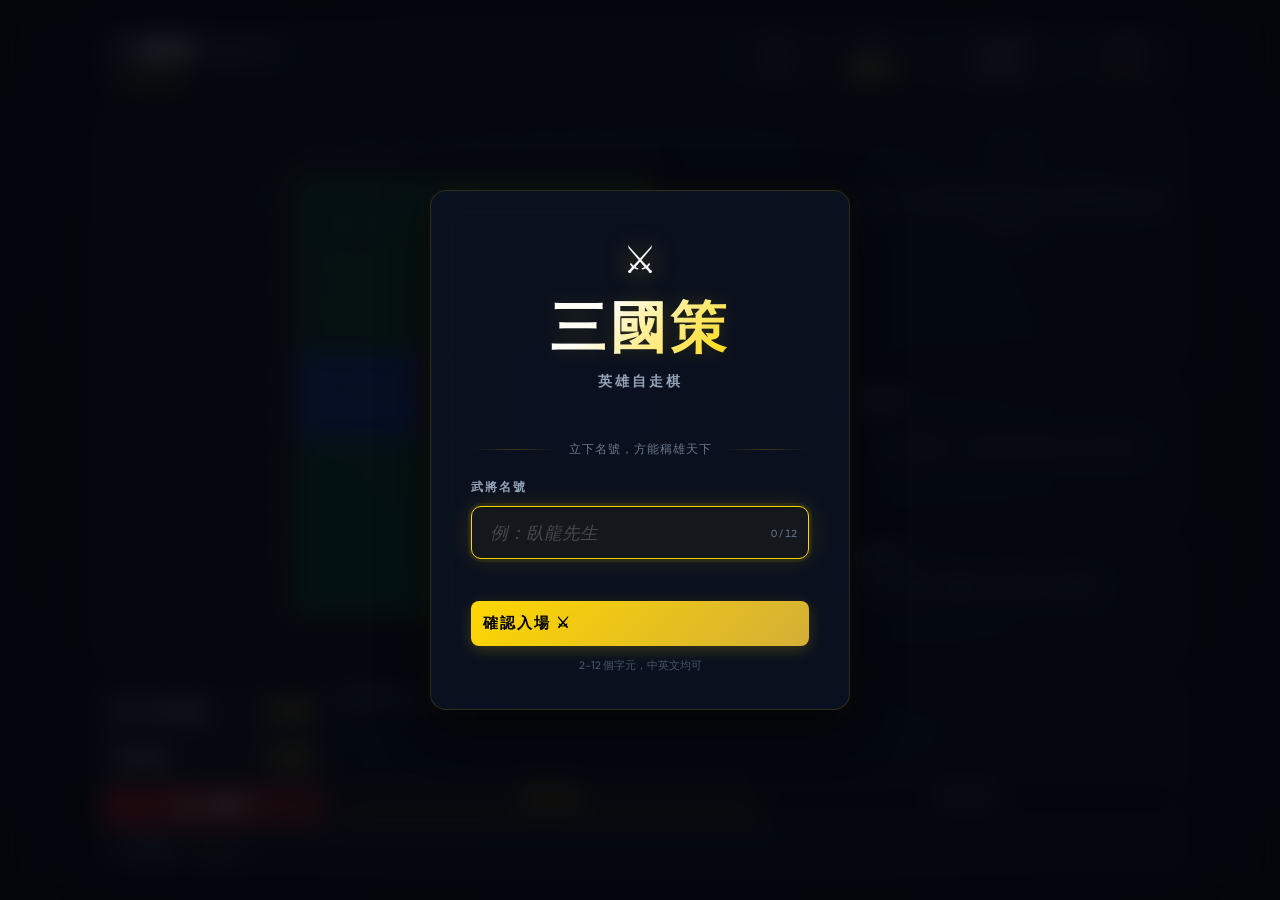
<file: index.html>
<!DOCTYPE html>
<html lang="en">
<head>
    <meta charset="UTF-8">
    <meta name="viewport" content="width=device-width, initial-scale=1.0">
    <title>Three Kingdoms: Legends Auto-Battler</title>
    <!-- Global JS Error Diagnostic Banner -->
    <script>
        window.addEventListener('error', function(e) {
            const div = document.createElement('div');
            div.style.position = 'fixed';
            div.style.top = '0';
            div.style.left = '0';
            div.style.width = '100%';
            div.style.background = '#ef4444';
            div.style.color = 'white';
            div.style.padding = '12px';
            div.style.zIndex = '999999';
            div.style.fontFamily = 'monospace';
            div.style.fontSize = '14px';
            div.style.borderBottom = '3px solid #b91c1c';
            div.textContent = '❌ JS ERROR: ' + e.message + ' in ' + e.filename + ' at line ' + e.lineno;
            document.body.appendChild(div);
        });
        window.addEventListener('unhandledrejection', function(e) {
            const div = document.createElement('div');
            div.style.position = 'fixed';
            div.style.top = '0';
            div.style.left = '0';
            div.style.width = '100%';
            div.style.background = '#f59e0b';
            div.style.color = 'white';
            div.style.padding = '12px';
            div.style.zIndex = '999999';
            div.style.fontFamily = 'monospace';
            div.style.fontSize = '14px';
            div.style.borderBottom = '3px solid #d97706';
            div.textContent = '⚠️ UNHANDLED REJECTION: ' + e.reason;
            document.body.appendChild(div);
        });
    </script>
    <!-- Google Fonts for classic and modern typography -->
    <link rel="preconnect" href="https://fonts.googleapis.com">
    <link rel="preconnect" href="https://fonts.gstatic.com" crossorigin>
    <link href="https://fonts.googleapis.com/css2?family=Cinzel:wght@600;800;900&family=Outfit:wght@300;400;600;700&display=swap" rel="stylesheet">
    <link rel="stylesheet" href="style.css?v=21">
</head>
<body>
    <div class="game-container">
        <!-- Header: Player Stats and Game Info -->
        <header class="game-header glass">
            <div class="header-brand">
                <h1 class="game-title">三國策 <span class="subtitle">英雄自走棋</span></h1>
                <div class="player-tag" id="player-tag" title="點擊更改名號">⚔ 設定名號中...</div>
            </div>
            <div class="header-stats">
                <div class="stat-box" id="stat-round">
                    <span class="label">回合</span>
                    <span class="value">1</span>
                </div>
                <div class="stat-box" id="stat-gold">
                    <span class="label">金幣</span>
                    <span class="value icon-gold">10</span>
                </div>
                <div class="stat-box" id="stat-cost">
                    <span class="label">上陣統禦值</span>
                    <span class="value" id="cost-display">0 / 5</span>
                    <div class="cost-bar-container">
                        <div class="cost-bar" id="cost-bar-fill" style="width: 0%;"></div>
                    </div>
                </div>
                <div class="stat-box" id="stat-lives">
                    <span class="label">生命值</span>
                    <div class="lives-container">
                        <span class="heart active">♥</span>
                        <span class="heart active">♥</span>
                        <span class="heart active">♥</span>
                    </div>
                </div>
            </div>
        </header>

        <!-- Main Body: Arena + Sidebar -->
        <main class="game-main">
            <!-- Left Area: Battlefield -->
            <section class="arena-section glass">
                <div class="battlefield-wrapper">
                    <!-- Column coordinates (1-8) -->
                    <div class="grid-labels-x">
                        <div>A</div><div>B</div><div>C</div><div>D</div><div>E</div><div>F</div><div>G</div><div>H</div>
                    </div>
                    
                    <div class="arena-layout">
                        <!-- Row coordinates (1-10) -->
                        <div class="grid-labels-y">
                            <div>10</div><div>9</div><div>8</div><div>7</div><div>6</div>
                            <div>5</div><div>4</div><div>3</div><div>2</div><div>1</div>
                        </div>
                        
                        <!-- 8x10 Board Grid -->
                        <div class="battle-grid" id="battle-grid">
                            <!-- JS will dynamically populate 80 grid cells -->
                        </div>
                    </div>
                </div>
            </section>

            <!-- Right Area: Sidebar Detail & Logs -->
            <aside class="sidebar-section">
                <!-- Unit Card Detail -->
                <div class="detail-card glass" id="detail-panel">
                    <div class="detail-placeholder">
                        <div class="placeholder-icon">⚔</div>
                        <p>選擇一名武將或防禦建築以查看其屬性與戰法詳情。</p>
                    </div>
                    <div class="detail-content hidden" id="detail-content">
                        <div class="detail-top">
                            <div class="unit-portrait-large" id="detail-portrait"></div>
                            <div class="detail-top-info">
                                <div class="unit-header">
                                    <h2 class="unit-name" id="detail-name">諸葛亮</h2>
                                </div>
                                <span class="unit-role" id="detail-role">後排法師 / 治療</span>
                                <div class="unit-cost-tag" id="detail-cost">消耗：4 統禦</div>
                                <div class="unit-stats-grid">
                                    <div class="detail-stat">
                                        <span class="stat-label">兵力</span>
                                        <span class="stat-val" id="detail-hp">600 / 600</span>
                                    </div>
                                    <div class="detail-stat">
                                        <span class="stat-label">武力</span>
                                        <span class="stat-val" id="detail-dmg">45</span>
                                    </div>
                                    <div class="detail-stat">
                                        <span class="stat-label">智力</span>
                                        <span class="stat-val" id="detail-zhili">120</span>
                                    </div>
                                    <div class="detail-stat">
                                        <span class="stat-label">統率</span>
                                        <span class="stat-val" id="detail-tongshuai">65</span>
                                    </div>
                                    <div class="detail-stat">
                                        <span class="stat-label">攻速</span>
                                        <span class="stat-val" id="detail-atk-speed">1.0/s</span>
                                    </div>
                                    <div class="detail-stat">
                                        <span class="stat-label">射程</span>
                                        <span class="stat-val" id="detail-range">4 格</span>
                                    </div>
                                </div>
                            </div>
                        </div>
                        <div class="unit-skill-box">
                            <h3 class="skill-title-label">第一戰法：<span id="detail-skill-name">杯蛇鬼車</span></h3>
                            <p class="skill-desc" id="detail-skill-desc">對範圍內的敵人造成謀略傷害並治療盟友。</p>
                        </div>
                        <div class="unit-skill-box" id="detail-extra-skill-box">
                            <h3 class="skill-title-label">第二戰法：<span id="detail-extra-skill-name">-</span></h3>
                            <p class="skill-desc" id="detail-extra-skill-desc">-</p>
                        </div>
                    </div>
                </div>

                <!-- Synergy Panel -->
                <div class="synergy-panel glass" id="synergy-panel">
                    <div class="synergy-header">活躍羈絆</div>
                    <div class="synergy-body" id="synergy-body">
                        <div class="synergy-empty">暫無活躍羈絆。上陣相同的陣營或特定武將來激活！</div>
                    </div>
                </div>

                <!-- Damage Meter Panel -->
                <div class="damage-meter-container glass hidden" id="damage-meter-container">
                    <div class="damage-meter-tabs">
                        <button class="damage-tab-btn active" data-tab="dealt">傷害輸出</button>
                        <button class="damage-tab-btn" data-tab="taken">承受傷害</button>
                        <button class="damage-tab-btn" data-tab="healed">治療恢復</button>
                    </div>
                    <div class="damage-meter-body" id="damage-meter-body">
                        <div class="damage-meter-section-title">己方武將</div>
                        <div class="damage-meter-list" id="damage-meter-player-list">
                            <!-- Player damage list -->
                        </div>
                        <div class="damage-meter-section-title" style="margin-top: 12px;">敵方武將</div>
                        <div class="damage-meter-list" id="damage-meter-enemy-list">
                            <!-- Enemy damage list -->
                        </div>
                    </div>
                </div>

                <!-- Combat Log -->
                <div class="combat-log-container glass">
                    <div class="log-header">戰報日誌</div>
                    <div class="log-body" id="log-body">
                        <div class="log-entry system">歡迎來到三國策！招募武將，排兵布陣，準備迎戰。</div>
                    </div>
                </div>
            </aside>
        </main>

        <!-- Bottom Area: Shop & Operations -->
        <footer class="game-footer glass">
            <!-- Operations panel (Gold upgrades, shop refresh, start battle) -->
            <div class="control-panel">
                <button class="btn btn-upgrade" id="btn-upgrade-cost">
                    <span class="btn-title">提升上陣統禦值</span>
                    <span class="btn-cost" id="upgrade-gold-cost">6 金幣</span>
                </button>
                <button class="btn btn-refresh" id="btn-refresh-shop">
                    <span class="btn-title">刷新招募</span>
                    <span class="btn-cost">2 金幣</span>
                </button>
                <button class="btn btn-start pulsing" id="btn-start-battle">
                    進入戰鬥
                </button>
                <div class="quick-settings">
                    <button class="btn-quick-toggle" id="btn-quick-audio" title="切換遊戲音效">🔊 開啟</button>
                    <button class="btn-quick-toggle" id="btn-quick-speed" title="調整戰鬥速度">⚡ 1X</button>
                </div>
            </div>

            <!-- Shop Deck / Recruit Slots / Skills Shop -->
            <div class="shop-container" style="position: relative;">
                <!-- Bench strip: always visible above the shop -->
                <div id="bench-container" class="bench-container">
                    <span class="bench-label">儲備欄 BENCH（上陣消耗：0）</span>
                    <div class="bench-slots" id="bench-slots"></div>
                </div>
                <div class="shop-tabs">
                    <button class="shop-tab active" id="shop-tab-heroes">招募武將</button>
                    <button class="shop-tab" id="shop-tab-skills">戰法研習</button>
                </div>
                
                <!-- Tab Content 1: Heroes (tab itself labels this section; title row removed to save height) -->
                <div id="shop-heroes-content">
                    <div class="shop-slots-wrapper" style="position: relative; margin-top: 4px;">
                        <div class="shop-slots" id="shop-slots">
                            <!-- Shop slots will be rendered dynamically -->
                        </div>
                        <div id="drag-sell-zone" class="sell-zone hidden">
                            <span class="sell-zone-icon">🪙</span>
                            <span class="sell-zone-text">點擊或拖拽至此出售武將</span>
                        </div>
                    </div>
                </div>

                <!-- Tab Content 2: Skills -->
                <div id="shop-skills-content" class="hidden">
                    <div class="skills-shop-wrapper">
                        <div class="shop-title-bar" style="margin-top: 4px; display: flex; justify-content: space-between; align-items: center; width: 100%;">
                            <div style="display: flex; flex-direction: column; gap: 2px;">
                                <span class="shop-label">戰法研習商店</span>
                                <span class="shop-tip">研習強大戰法，升級戰法，並選擇武將裝備。</span>
                            </div>
                            <button class="btn" id="btn-refresh-skills" style="max-width: 145px; font-size: 0.72rem; padding: 4px 10px; height: 32px; min-height: 0; background: rgba(255, 215, 0, 0.15); border: 1px solid rgba(255, 215, 0, 0.3); color: var(--gold); cursor: pointer; border-radius: 4px; transition: all 0.2s;">刷新戰法 (1金幣)</button>
                        </div>
                        <div class="skills-row" id="skills-shop-slots">
                            <!-- Skills shop slots will be rendered here -->
                        </div>
                        <div class="inventory-container">
                            <div class="inventory-header">
                                <span>我的戰法倉庫 (點擊選中後，再點擊場地或儲備欄將領以裝備)</span>
                                <span id="skills-inventory-count">數量: 0</span>
                            </div>
                            <div class="inventory-grid" id="skills-inventory-slots">
                                <!-- Owned skills will be rendered here -->
                            </div>
                        </div>
                    </div>
                </div>
            </div>
        </footer>
    </div>

    <!-- Screen Overlays for Battle Transitions / Game Over -->
    <div class="overlay hidden" id="game-overlay">
        <div class="overlay-card glass">
            <h2 class="overlay-title" id="overlay-title">勝利</h2>
            <p class="overlay-desc" id="overlay-desc">第 1 回合通關！</p>
            <div class="overlay-rewards" id="overlay-rewards">
                <div>+5 回合收益金幣</div>
                <div>+1 勝利獎勵金幣</div>
            </div>
            <button class="btn btn-primary" id="btn-overlay-action">進入下一回合</button>
        </div>
    </div>

    <!-- Username Entry Overlay (appears before main menu on first launch) -->
    <div class="overlay hidden" id="username-overlay" style="z-index: 10010;">
        <div class="menu-card glass username-card">
            <div class="username-deco">⚔</div>
            <h1 class="menu-title">三國策</h1>
            <p class="menu-subtitle">英雄自走棋</p>
            <div class="username-divider"><span>立下名號，方能稱雄天下</span></div>
            <div class="username-entry">
                <label class="username-label" for="username-input">武將名號</label>
                <div class="username-input-wrapper">
                    <input
                        type="text"
                        id="username-input"
                        placeholder="例：臥龍先生"
                        maxlength="12"
                        autocomplete="off"
                        spellcheck="false"
                    >
                    <span class="username-char-count" id="username-char-count">0 / 12</span>
                </div>
                <p class="username-error" id="username-error"></p>
                <button class="btn btn-menu btn-menu-start" id="btn-username-confirm">確認入場 ⚔</button>
                <p class="username-hint">2–12 個字元，中英文均可</p>
            </div>
        </div>
    </div>

    <!-- Main Title Screen / Menu Overlay -->
    <div class="overlay" id="menu-overlay">
        <div class="menu-card glass">
            <h1 class="menu-title">三國策</h1>
            <p class="menu-subtitle">英雄自走棋</p>
            
            <div class="menu-buttons">
                <button class="btn btn-menu btn-menu-start" id="btn-menu-start">單人模式</button>
                <button class="btn btn-menu btn-menu-pvp" id="btn-menu-pvp">多人匹配對戰</button>
                <button class="btn btn-menu btn-menu-roster" id="btn-menu-roster">武將圖鑑</button>
            </div>
            
            <div class="menu-settings">
                <div class="setting-title">遊戲設置</div>
                <div class="setting-row">
                    <span>音效合成器:</span>
                    <button class="btn-setting-toggle" id="btn-toggle-audio">開啟</button>
                </div>
                <div class="setting-row">
                    <span>戰鬥演進速度:</span>
                    <div class="speed-selector">
                        <button class="btn-speed-select active" data-speed="1">1X</button>
                        <button class="btn-speed-select" data-speed="2">2X</button>
                        <button class="btn-speed-select" data-speed="3">3X</button>
                    </div>
                </div>
            </div>
            <div id="mobile-ip-link" class="mobile-ip-link"></div>
        </div>
    </div>

    <!-- Hero Roster Gallery Modal -->
    <div class="overlay hidden" id="roster-overlay">
        <div class="roster-card glass">
            <div class="roster-header">
                <h2>武將圖鑑館</h2>
                <button class="btn-close-roster" id="btn-close-roster">&times;</button>
            </div>
            <div class="roster-grid" id="roster-grid">
                <!-- JS will dynamically populate all heroes -->
            </div>
        </div>
    </div>

    <!-- Hero Roster Detail Modal -->
    <div class="overlay hidden" id="roster-detail-overlay" style="z-index: 10002;">
        <div class="roster-detail-card glass">
            <button class="btn-close-roster" id="btn-close-roster-detail">&times;</button>
            <div class="roster-detail-content">
                <div class="roster-detail-left">
                    <div class="roster-detail-portrait" id="roster-detail-portrait"></div>
                    <div class="roster-detail-name-row">
                        <span class="roster-detail-name" id="roster-detail-name">諸葛亮</span>
                        <span class="roster-detail-cost" id="roster-detail-cost">🪙 4</span>
                    </div>
                    <div class="roster-detail-faction-badge" id="roster-detail-faction">蜀</div>
                    <div class="roster-detail-role" id="roster-detail-role">後排法師 / 治療</div>
                </div>
                <div class="roster-detail-right">
                    <div class="roster-detail-stats-header">基礎屬性</div>
                    <div class="roster-detail-stats-grid">
                        <div class="detail-stat">
                            <span class="stat-label">兵力 (HP)</span>
                            <span class="stat-val" id="roster-detail-hp">600 / 600</span>
                        </div>
                        <div class="detail-stat">
                            <span class="stat-label">武力 (物攻)</span>
                            <span class="stat-val" id="roster-detail-wuli">45</span>
                        </div>
                        <div class="detail-stat">
                            <span class="stat-label">智力 (謀攻)</span>
                            <span class="stat-val" id="roster-detail-zhili">120</span>
                        </div>
                        <div class="detail-stat">
                            <span class="stat-label">統率 (防禦)</span>
                            <span class="stat-val" id="roster-detail-tongshuai">65</span>
                        </div>
                        <div class="detail-stat">
                            <span class="stat-label">攻擊速度</span>
                            <span class="stat-val" id="roster-detail-atk-speed">1.0/s</span>
                        </div>
                        <div class="detail-stat">
                            <span class="stat-label">攻擊射程</span>
                            <span class="stat-val" id="roster-detail-range">4 格</span>
                        </div>
                    </div>
                    
                    <div class="unit-skill-box" style="margin-top:16px;">
                        <h3 class="skill-title-label">第一戰法：<span id="roster-detail-skill-name">杯蛇鬼車</span> <span class="skill-badge active-type">主動</span></h3>
                        <p class="skill-desc" id="roster-detail-skill-desc">造成謀略傷害並為友軍恢復生命值。</p>
                    </div>
                    <div class="unit-skill-box" id="roster-detail-extra-skill-box" style="margin-top:12px;">
                        <h3 class="skill-title-label">第二戰法：<span id="roster-detail-extra-skill-name">-</span></h3>
                        <p class="skill-desc" id="roster-detail-extra-skill-desc">-</p>
                    </div>
                </div>
            </div>
        </div>
    </div>

    <!-- Matchmaking Overlay -->
    <div class="overlay hidden" id="pvp-overlay" style="z-index: 10005;">
        <div class="menu-card glass" style="padding: 40px; text-align: center; max-width: 450px;">
            <div id="pvp-setup-zone">
                <h2 class="menu-title" style="font-size: 2rem; margin-bottom: 20px;">多人聯機匹配</h2>
                <div class="username-entry" style="margin-bottom: 25px; text-align: left;">
                    <label class="username-label" for="pvp-room-input" style="font-size: 0.85rem; color: var(--text-secondary);">聯機房號 (選填，與好友輸入相同房號即可聯機)</label>
                    <input type="text" id="pvp-room-input" class="username-input-field" placeholder="留空則進行隨機匹配..." style="text-align: center; margin-top: 8px; width: 100%;">
                </div>
                <button class="btn btn-menu btn-menu-start" id="btn-pvp-start-queue" style="width: 100%;">尋找對手 ⚔</button>
            </div>

            <div id="pvp-queue-zone" class="hidden">
                <h2 class="menu-title" style="font-size: 2rem; margin-bottom: 20px;">正在尋找對手</h2>
                <div class="pvp-loading-spinner"></div>
                <p class="pvp-status-text" id="pvp-status-text" style="color: var(--text-secondary); margin-top: 20px; font-size: 0.95rem;">
                    正在召集各路群雄... <br>已等待 <span id="pvp-timer-val" style="color: var(--gold); font-weight: bold;">0</span> 秒
                </p>
            </div>

            <div id="pvp-matched-zone" class="hidden">
                <h2 class="menu-title" style="font-size: 2rem; margin-bottom: 25px; color: var(--gold);">⚔️ 戰局已鎖定 ⚔️</h2>
                <div style="display: flex; align-items: center; justify-content: center; gap: 20px; margin: 30px 0;">
                    <div style="flex: 1; text-align: right;">
                        <div id="pvp-match-my-name" style="font-size: 1.25rem; font-weight: bold; color: #60a5fa;">我方主公</div>
                    </div>
                    <div style="font-size: 1.5rem; font-weight: 900; color: #ef4444; font-style: italic;">VS</div>
                    <div style="flex: 1; text-align: left;">
                        <div id="pvp-match-opp-name" style="font-size: 1.25rem; font-weight: bold; color: #f87171;">敵方主公</div>
                    </div>
                </div>
                <p id="pvp-match-countdown-text" style="color: var(--text-muted); font-size: 0.9rem; margin-top: 20px;">
                    將在 <span id="pvp-match-countdown-val" style="color: var(--gold); font-weight: bold;">3</span> 秒後進入備戰階段...
                </p>
            </div>
            
            <button class="btn btn-menu btn-menu-cancel" id="btn-pvp-cancel" style="margin-top: 25px; background: rgba(239, 68, 68, 0.2); border: 1px solid rgba(239, 68, 68, 0.4); color: #ef4444; cursor: pointer; width: 100%;">返回主選單</button>
        </div>
    </div>

    <script type="module" src="js/game.js?v=32"></script>
</body>
</html>
</file>
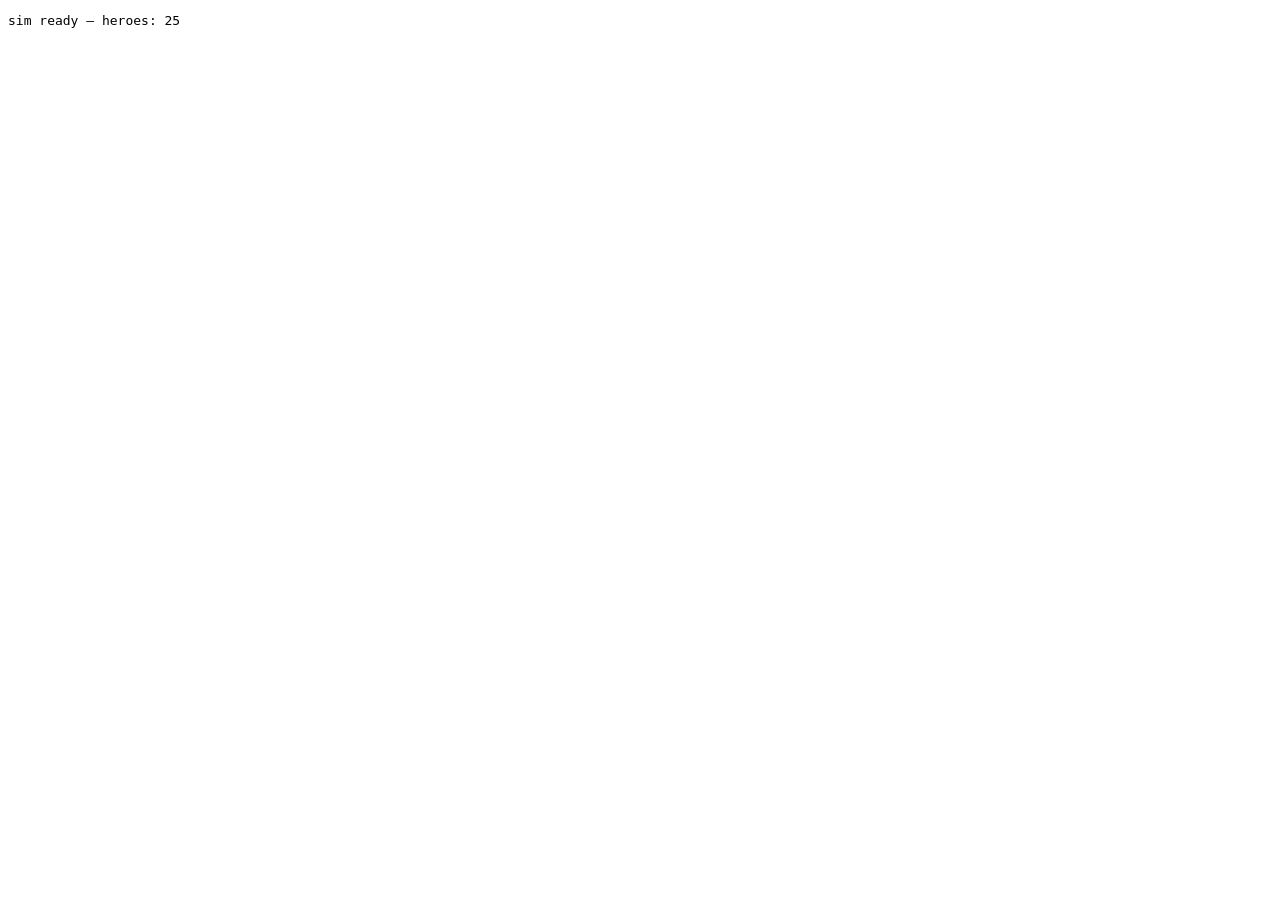
<file: sim.html>
<!DOCTYPE html>
<html lang="en">
<head>
<meta charset="UTF-8">
<title>Balance Simulator — runs the real battle engine headlessly</title>
</head>
<body>
<div id="battle-grid" style="display:none;"></div>
<pre id="sim-status">loading…</pre>
<script type="module">
// ============================================================
// Headless balance simulator.
// Virtualizes Date.now / setInterval / setTimeout BEFORE importing
// the real battle engine, then drives combat ticks synchronously.
// Zero game logic is reimplemented here — battles use battle.js as-is.
// ============================================================

let vt = 1_000_000;            // virtual clock (ms)
let tickFn = null;             // captured combat tick
let tickMs = 150;
let intervalAlive = false;
let timeoutQueue = [];         // { at, fn }
let timeoutSeq = 1;

Date.now = () => vt;
window.setInterval = (fn, ms) => { tickFn = fn; tickMs = ms; intervalAlive = true; return 424242; };
window.clearInterval = (id) => { if (id === 424242) intervalAlive = false; };
window.setTimeout = (fn, ms) => { const id = timeoutSeq++; timeoutQueue.push({ at: vt + (ms || 0), fn, id }); return id; };
window.clearTimeout = (id) => { timeoutQueue = timeoutQueue.filter(t => t.id !== id); };

const units = await import('./js/units.js?v=24');
const battle = await import('./js/battle.js?v=26');
const { UNIT_TEMPLATES, FATE_TEMPLATES } = units;

const HEROES = Object.values(UNIT_TEMPLATES)
    .filter(t => ['shu', 'wei', 'wu', 'qun'].includes(t.faction))
    .map(t => t.id);

// --- formation: front-to-back by range, mirroring game placement rules ---
function placeTeam(ids) {
    const cols = [3, 4, 2, 5];
    const rowFor = (r) => (r <= 1 ? 6 : r <= 3 ? 7 : 8);
    const used = new Set();
    return ids.map(id => {
        const t = UNIT_TEMPLATES[id];
        let y = rowFor(t.range);
        let x = cols.find(c => !used.has(c + ',' + y));
        if (x === undefined) { y += 1; x = cols.find(c => !used.has(c + ',' + y)); }
        used.add(x + ',' + y);
        return { templateId: id, star: 1, skillLevel: 1, x, y, isBuilding: false, equippedSkill: null };
    });
}

// --- replicate game.js checkActiveFates for the player side ---
function computeFates(ids) {
    const set = new Set(ids);
    const fates = [];
    for (const k in FATE_TEMPLATES) {
        const f = FATE_TEMPLATES[k];
        const need = f.minCount || f.requiredIds.length;
        if (f.requiredIds.filter(id => set.has(id)).length >= need) fates.push(f.id);
    }
    const fc = { shu: 0, wei: 0, wu: 0, qun: 0 };
    new Set(ids).forEach(id => { const f = UNIT_TEMPLATES[id].faction; if (fc[f] !== undefined) fc[f]++; });
    const factions = {};
    for (const f in fc) factions[f] = fc[f] >= 4 ? 2 : fc[f] >= 2 ? 1 : 0;
    return { fates, factions };
}

// --- run one battle, real engine, virtual time ---
const MAX_MS = 90_000;
function runMatch(teamA, teamB, seed) {
    timeoutQueue = [];
    intervalAlive = false;
    tickFn = null;
    let result; // true = A wins, false = B wins, undefined = draw/timeout

    const a = placeTeam(teamA);
    const b = placeTeam(teamB);
    const { fates, factions } = computeFates(teamA);

    battle.initBattle(a, 1, (victory) => { result = victory; }, () => {},
        fates, factions, { audio: false, speed: 1 },
        { isPvp: true, seed, opponentUnits: b });
    battle.startBattle();

    const start = vt;
    while (result === undefined && vt - start < MAX_MS) {
        vt += tickMs;
        // fire due timeouts (double attacks, charge-ups, end-of-battle)
        timeoutQueue.sort((x, y) => x.at - y.at);
        while (timeoutQueue.length && timeoutQueue[0].at <= vt) {
            const t = timeoutQueue.shift();
            try { t.fn(); } catch (e) { console.error('timeout cb', e); }
        }
        if (result !== undefined) break;
        if (intervalAlive && tickFn) {
            try { tickFn(); } catch (e) { console.error('tick', e); result = null; break; }
        }
    }
    // drain pending end-of-battle timeout if combat just resolved
    timeoutQueue.sort((x, y) => x.at - y.at);
    for (const t of timeoutQueue) { if (result === undefined) { try { t.fn(); } catch (e) {} } }
    document.getElementById('battle-grid').innerHTML = '';
    return { win: result === undefined ? null : result, t: vt - start };
}

// --- batch API used by the driver ---
window.simReady = true;
window.HEROES = HEROES;
window.runMatch = runMatch;
window.runBatch = (matches) => matches.map(m => {
    const r = runMatch(m.a, m.b, m.seed);
    return { a: m.a.join('+'), b: m.b.join('+'), seed: m.seed, win: r.win, t: r.t };
});
document.getElementById('sim-status').textContent = 'sim ready — heroes: ' + HEROES.length;
</script>
</body>
</html>
</file>
<file: style.css>
/* ==========================================================================
   THREE KINGDOMS AUTO-BATTLER DESIGN SYSTEM
   ========================================================================== */

/* Design Tokens & Theme Variables */
:root {
    --bg-dark: #070a13;
    --bg-darker: #04060c;
    --bg-card: rgba(15, 23, 42, 0.65);
    --bg-card-hover: rgba(30, 41, 59, 0.8);
    --border-glass: rgba(255, 255, 255, 0.08);
    --border-glass-active: rgba(255, 215, 0, 0.4);
    
    /* Harmonious Curated Colors */
    --gold: #ffd700;
    --gold-glow: rgba(255, 215, 0, 0.25);
    --red: #ff4757;
    --red-glow: rgba(255, 71, 87, 0.3);
    --green: #2ed573;
    --green-glow: rgba(46, 213, 115, 0.3);
    --blue: #1e90ff;
    --blue-glow: rgba(30, 144, 255, 0.3);
    --purple: #9b5de5;
    
    /* Text Colors */
    --text-primary: #f1f5f9;
    --text-secondary: #94a3b8;
    --text-muted: #64748b;
    
    /* Typography */
    --font-header: 'Cinzel', Georgia, serif;
    --font-sans: 'Outfit', -apple-system, sans-serif;
    
    /* Grid Constants — cells shrink on short screens so board + shop fit
       without scrolling; 400px ≈ header + footer + paddings overhead */
    --cell-size: clamp(26px, calc((100vh - 400px) / 10), 44px);
}

/* Global Reset */
* {
    box-sizing: border-box;
    margin: 0;
    padding: 0;
    user-select: none;
    -webkit-user-drag: none;
}

body {
    background: radial-gradient(circle at center, #111827 0%, var(--bg-darker) 100%);
    color: var(--text-primary);
    font-family: var(--font-sans);
    min-height: 100vh;
    overflow-x: hidden;
    display: flex;
    justify-content: center;
    align-items: center;
    padding: 10px;
}

/* Premium Glassmorphism Utility */
.glass {
    background: var(--bg-card);
    backdrop-filter: blur(16px);
    -webkit-backdrop-filter: blur(16px);
    border: 1px solid var(--border-glass);
    border-radius: 12px;
    box-shadow: 0 8px 32px 0 rgba(0, 0, 0, 0.5);
    transition: border-color 0.3s ease, box-shadow 0.3s ease;
}

.glass:hover {
    border-color: rgba(255, 255, 255, 0.12);
}

/* Main Container Layout */
.game-container {
    width: 100%;
    max-width: 1100px;
    height: 95vh;
    max-height: 850px;
    display: flex;
    flex-direction: column;
    gap: 12px;
}

/* ==========================================================================
   HEADER STATS BAR
   ========================================================================== */
.game-header {
    display: flex;
    justify-content: space-between;
    align-items: center;
    padding: 12px 24px;
    height: 70px;
}

.game-title {
    font-family: var(--font-header);
    font-size: 1.6rem;
    font-weight: 900;
    background: linear-gradient(135deg, #ffffff 40%, var(--gold) 100%);
    -webkit-background-clip: text;
    -webkit-text-fill-color: transparent;
    letter-spacing: 2px;
    display: flex;
    align-items: center;
    gap: 8px;
}

.game-title .subtitle {
    font-family: var(--font-sans);
    font-size: 0.8rem;
    font-weight: 400;
    color: var(--text-secondary);
    -webkit-text-fill-color: var(--text-secondary);
    letter-spacing: 1px;
    text-transform: uppercase;
}

.header-stats {
    display: flex;
    gap: 16px;
    align-items: center;
}

.stat-box {
    display: flex;
    flex-direction: column;
    align-items: center;
    justify-content: center;
    min-width: 80px;
    padding: 4px 12px;
    background: rgba(255, 255, 255, 0.02);
    border: 1px solid rgba(255, 255, 255, 0.04);
    border-radius: 8px;
}

.stat-box .label {
    font-size: 0.65rem;
    font-weight: 700;
    color: var(--text-secondary);
    letter-spacing: 1px;
    margin-bottom: 2px;
}

.stat-box .value {
    font-size: 1.15rem;
    font-weight: 700;
    color: #fff;
}

/* Icon classes */
.icon-gold {
    color: var(--gold) !important;
    text-shadow: 0 0 8px var(--gold-glow);
}

.icon-gold::before {
    content: "🪙 ";
    font-size: 0.95rem;
}

/* Deploy Cost Specifics */
#stat-cost {
    min-width: 140px;
    position: relative;
    padding-bottom: 8px;
}

.cost-bar-container {
    position: absolute;
    bottom: 0;
    left: 0;
    width: 100%;
    height: 4px;
    background: rgba(255, 255, 255, 0.05);
    border-radius: 0 0 8px 8px;
    overflow: hidden;
}

.cost-bar {
    height: 100%;
    background: linear-gradient(90deg, var(--blue) 0%, #00d2ff 100%);
    box-shadow: 0 0 8px var(--blue);
    transition: width 0.3s ease;
}

/* Lives Indicator */
.lives-container {
    display: flex;
    gap: 4px;
    margin-top: 2px;
}

.heart {
    color: var(--text-muted);
    font-size: 1.1rem;
    transition: color 0.3s ease, transform 0.3s ease;
}

.heart.active {
    color: var(--red);
    text-shadow: 0 0 6px var(--red-glow);
    animation: heartBeat 1.5s infinite alternate;
}

/* ==========================================================================
   MAIN GAMEPLAY SECTION (Arena + Sidebar)
   ========================================================================== */
.game-main {
    flex: 1;
    display: flex;
    gap: 12px;
    min-height: 0; /* Important for scroll and flex children sizes */
}

/* Arena - Battlefield Container */
.arena-section {
    flex: 2;
    display: flex;
    justify-content: center;
    align-items: center;
    padding: 16px;
    min-width: 0;
}

.battlefield-wrapper {
    display: flex;
    flex-direction: column;
    align-items: center;
}

.arena-layout {
    display: flex;
}

/* Grid Coordinates Labels */
.grid-labels-x {
    display: flex;
    margin-left: 36px; /* Align with grid starting edge */
    width: calc(var(--cell-size) * 8);
    color: var(--text-muted);
    font-family: var(--font-sans);
    font-size: 0.75rem;
    font-weight: 700;
    padding-bottom: 4px;
}

.grid-labels-x div {
    flex: 1;
    text-align: center;
}

.grid-labels-y {
    display: flex;
    flex-direction: column;
    height: calc(var(--cell-size) * 10);
    color: var(--text-muted);
    font-family: var(--font-sans);
    font-size: 0.75rem;
    font-weight: 700;
    width: 24px;
    text-align: right;
    padding-right: 6px;
    margin-top: 6px; /* Align with wooden frame top border */
}

.grid-labels-y div {
    height: var(--cell-size);
    display: flex;
    align-items: center;
    justify-content: flex-end;
}

/* The actual 8x10 Grid (Grass terrain themed) */
.battle-grid {
    width: calc(var(--cell-size) * 8 + 12px); /* Add wooden frame padding */
    height: calc(var(--cell-size) * 10 + 12px);
    display: grid;
    grid-template-columns: repeat(8, 1fr);
    grid-template-rows: repeat(10, 1fr);
    border: 6px solid #451a03; /* Thick rustic wooden border */
    background: radial-gradient(circle at center, #14532d 0%, #064e3b 100%); /* Lush forest grass colors */
    box-shadow: 0 12px 36px rgba(0, 0, 0, 0.7);
    border-radius: 10px;
    position: relative;
    overflow: hidden;
    padding: 1px;
}

/* Grid Cells styles */
.grid-cell {
    border: 1px solid rgba(46, 213, 115, 0.08); /* Faint tactical grid lines */
    box-sizing: border-box;
    position: relative;
    transition: background-color 0.2s ease, border-color 0.2s ease;
}

/* Zone distinctions styling */
.grid-cell.enemy-zone {
    background: rgba(220, 38, 38, 0.04); /* Subtly tinted hostile camp */
}

/* River (rows 4 and 5) */
.grid-cell.buffer-zone {
    background: linear-gradient(180deg, #1d4ed8 0%, #1e40af 100%); /* Blue river */
    opacity: 0.85;
    border-top: 1px dashed rgba(255, 255, 255, 0.15);
    border-bottom: 1px dashed rgba(255, 255, 255, 0.15);
    box-shadow: inset 0 2px 4px rgba(0,0,0,0.4);
}

.grid-cell.player-zone {
    background: rgba(30, 144, 255, 0.02); /* Friendly camp */
}

/* Wooden Bridge (Col index 3 and 4 of buffer-zone river) */
.grid-cell.buffer-zone[data-x="3"],
.grid-cell.buffer-zone[data-x="4"] {
    background: linear-gradient(90deg, #5c2c16 0%, #7c3f12 30%, #7c3f12 70%, #5c2c16 100%) !important;
    opacity: 1;
    border-left: 2px solid #3b1704;
    border-right: 2px solid #3b1704;
    box-shadow: 0 4px 8px rgba(0,0,0,0.5), inset 0 2px 10px rgba(0,0,0,0.3);
}

.grid-cell.buffer-zone[data-x="3"]::before,
.grid-cell.buffer-zone[data-x="4"]::before {
    content: '';
    position: absolute;
    top: 50%;
    left: 0;
    width: 100%;
    height: 1px;
    background: rgba(0, 0, 0, 0.35); /* Planks divider lines */
}

/* Drag hover highlights */
.grid-cell.drag-over-valid {
    background: rgba(46, 213, 115, 0.15) !important;
    border: 1px solid var(--green);
    box-shadow: inset 0 0 10px rgba(46, 213, 115, 0.2);
}

.grid-cell.drag-over-invalid {
    background: rgba(255, 71, 87, 0.15) !important;
    border: 1px solid var(--red);
    box-shadow: inset 0 0 10px rgba(255, 71, 87, 0.2);
}

/* ==========================================================================
   SIDEBAR & HERO DETAILED INSPECTOR
   ========================================================================== */
.sidebar-section {
    flex: 1;
    display: flex;
    flex-direction: column;
    gap: 12px;
    min-width: 320px;
    max-width: 380px;
}

/* Detail Card Panel */
.detail-card {
    flex: 1.6;
    padding: 11px 16px;
    display: flex;
    flex-direction: column;
    position: relative;
    overflow-y: auto;
    /* overflow:auto zeroes flex min-height; keep enough to show the
       portrait + full stats block — synergy/log panels scroll instead */
    min-height: 212px;
}

.detail-placeholder {
    display: flex;
    flex-direction: column;
    align-items: center;
    text-align: center;
    color: var(--text-muted);
    gap: 12px;
}

.placeholder-icon {
    font-size: 3rem;
    opacity: 0.3;
    animation: float 3s ease-in-out infinite;
}

.detail-content {
    display: flex;
    flex-direction: column;
    height: auto;
}

.detail-content.hidden {
    display: none;
}

/* Top block: portrait on the left, name/role/cost/stats on the right */
.detail-top {
    display: flex;
    gap: 12px;
    margin-bottom: 12px;
    align-items: stretch;
}

.detail-top-info {
    flex: 1;
    min-width: 0;
    display: flex;
    flex-direction: column;
    gap: 3px;
}

.unit-portrait-large {
    width: 112px;
    flex-shrink: 0;
    align-self: stretch;
    min-height: 138px;
    border-radius: 8px;
    background-size: cover;
    background-position: top center;
    border: 1px solid rgba(255, 255, 255, 0.1);
    position: relative;
}

.unit-portrait-large::after {
    content: '';
    position: absolute;
    bottom: 0;
    left: 0;
    width: 100%;
    height: 50%;
    background: linear-gradient(transparent, rgba(0,0,0,0.8));
}

.unit-header {
    display: flex;
    justify-content: flex-start;
    align-items: flex-end;
    margin-bottom: 0;
}

.unit-name {
    font-family: var(--font-header);
    font-size: 1.4rem;
    color: #fff;
    text-shadow: 0 2px 4px rgba(0,0,0,0.5);
}

.unit-role {
    font-size: 0.75rem;
    color: var(--text-secondary);
    text-transform: uppercase;
    letter-spacing: 1px;
}

.unit-cost-tag {
    font-size: 0.78rem;
    color: var(--gold);
    font-weight: 700;
    margin-bottom: 6px;
}

.unit-stats-grid {
    display: grid;
    grid-template-columns: 1fr 1fr;
    gap: 4px 6px;
    margin-bottom: 0;
}

/* HP value is the widest — give it the full row so it never wraps */
.unit-stats-grid .detail-stat:first-child {
    grid-column: span 2;
}

.detail-stat {
    background: rgba(255,255,255,0.02);
    border: 1px solid rgba(255,255,255,0.04);
    border-radius: 6px;
    padding: 3px 8px;
    display: flex;
    justify-content: space-between;
    align-items: center;
    min-width: 0;
}

.detail-stat .stat-label {
    font-size: 0.7rem;
    color: var(--text-secondary);
    font-weight: 600;
}

.detail-stat .stat-val {
    font-size: 0.85rem;
    font-weight: 700;
    color: #fff;
}

.unit-skill-box {
    background: rgba(30, 144, 255, 0.05);
    border: 1px solid rgba(30, 144, 255, 0.1);
    border-radius: 8px;
    padding: 12px;
    flex: 1;
    overflow-y: auto;
    margin-bottom: 8px;
}

.skill-badge {
    display: inline-block;
    padding: 2px 6px;
    border-radius: 4px;
    font-size: 0.65rem;
    font-weight: 700;
    margin-left: 6px;
    text-transform: uppercase;
    vertical-align: middle;
}
.skill-badge.active-type {
    background: rgba(30, 144, 255, 0.2);
    color: var(--blue);
    border: 1px solid rgba(30, 144, 255, 0.4);
}
.skill-badge.assault-type {
    background: rgba(255, 165, 0, 0.2);
    color: #ffa500;
    border: 1px solid rgba(255, 165, 0, 0.4);
}
.skill-badge.passive-type {
    background: rgba(0, 191, 255, 0.2);
    color: #00bfff;
    border: 1px solid rgba(0, 191, 255, 0.4);
}
.skill-badge.command-type {
    background: rgba(46, 213, 115, 0.2);
    color: #2ed573;
    border: 1px solid rgba(46, 213, 115, 0.4);
}
.skill-badge.formation-type {
    background: rgba(155, 93, 229, 0.2);
    color: #9b5de5;
    border: 1px solid rgba(155, 93, 229, 0.4);
}

.skill-title-label {
    font-size: 0.85rem;
    font-weight: 700;
    color: var(--blue);
    margin-bottom: 6px;
    text-transform: uppercase;
}

.skill-desc {
    font-size: 0.8rem;
    line-height: 1.4;
    color: var(--text-secondary);
}

/* Gold Upgrade Buttons inside Sidebar Detail */
.btn-sidebar-upgrade {
    margin-top: 12px;
    background: linear-gradient(135deg, var(--gold) 0%, #d4af37 100%);
    color: #111;
    border: none;
    font-weight: 700;
    padding: 8px;
    border-radius: 6px;
    cursor: pointer;
    font-size: 0.85rem;
    display: flex;
    justify-content: center;
    align-items: center;
    gap: 6px;
    transition: transform 0.2s, box-shadow 0.2s;
}

.btn-sidebar-upgrade:hover {
    transform: translateY(-2px);
    box-shadow: 0 4px 12px rgba(255, 215, 0, 0.4);
}

.btn-sidebar-upgrade:active {
    transform: translateY(0);
}

/* Return to Bench button */
.btn-sidebar-bench {
    margin-top: 8px;
    width: 100%;
    background: linear-gradient(135deg, #2a5298, #1e3c72);
    color: #fff;
    border: 1px solid rgba(100, 149, 237, 0.5);
    font-weight: 600;
    padding: 8px;
    border-radius: 6px;
    cursor: pointer;
    font-size: 0.83rem;
    transition: transform 0.2s, box-shadow 0.2s;
}
.btn-sidebar-bench:hover {
    transform: translateY(-2px);
    box-shadow: 0 4px 12px rgba(100, 149, 237, 0.4);
}

/* Sell button */
.btn-sidebar-sell {
    margin-top: 8px;
    width: 100%;
    background: linear-gradient(135deg, #7b2d2d, #a03030);
    color: #ffd700;
    border: 1px solid rgba(200, 80, 80, 0.5);
    font-weight: 700;
    padding: 8px;
    border-radius: 6px;
    cursor: pointer;
    font-size: 0.83rem;
    transition: transform 0.2s, box-shadow 0.2s;
}
.btn-sidebar-sell:hover {
    transform: translateY(-2px);
    box-shadow: 0 4px 12px rgba(200, 80, 80, 0.5);
    background: linear-gradient(135deg, #962020, #bf3030);
}

/* Fusion hint */
.detail-fusion-hint {
    margin-top: 10px;
    padding: 8px 10px;
    background: rgba(155, 93, 229, 0.15);
    border: 1px solid rgba(155, 93, 229, 0.4);
    border-radius: 6px;
    font-size: 0.8rem;
    color: var(--purple);
    text-align: center;
    animation: pulseGlow 1.5s ease-in-out infinite;
}
@keyframes pulseGlow {
    0%, 100% { box-shadow: 0 0 0 0 rgba(155,93,229,0.3); }
    50% { box-shadow: 0 0 10px 4px rgba(155,93,229,0.3); }
}

/* Synergy Panel Card */
.synergy-panel {
    flex: 0.8;
    padding: 12px;
    display: flex;
    flex-direction: column;
    overflow: hidden;
}

.synergy-header {
    font-size: 0.75rem;
    font-weight: 700;
    color: var(--text-secondary);
    letter-spacing: 1px;
    padding-bottom: 6px;
    border-bottom: 1px solid rgba(255, 255, 255, 0.05);
    margin-bottom: 8px;
    text-transform: uppercase;
}

.synergy-body {
    flex: 1;
    overflow-y: auto;
    display: flex;
    flex-direction: column;
    gap: 6px;
}

.synergy-empty {
    color: var(--text-muted);
    font-size: 0.75rem;
    text-align: center;
    margin-top: 15px;
    font-style: italic;
}

/* Synergy Item Style */
.synergy-item {
    padding: 6px 10px;
    border-radius: 6px;
    background: rgba(255, 255, 255, 0.02);
    border: 1px solid rgba(255, 255, 255, 0.04);
    display: flex;
    flex-direction: column;
    gap: 2px;
    transition: all 0.3s ease;
}

.synergy-item.active {
    background: rgba(255, 215, 0, 0.06);
    border-color: rgba(255, 215, 0, 0.3);
    box-shadow: 0 0 10px rgba(255, 215, 0, 0.1);
}

.synergy-item-header {
    display: flex;
    justify-content: space-between;
    align-items: center;
}

.synergy-item-name {
    font-size: 0.8rem;
    font-weight: 700;
    color: var(--text-secondary);
}

.synergy-item.active .synergy-item-name {
    color: var(--gold);
    text-shadow: 0 0 6px rgba(255, 215, 0, 0.4);
}

.synergy-item-progress {
    font-size: 0.7rem;
    font-weight: 700;
    color: var(--text-muted);
}

.synergy-item.active .synergy-item-progress {
    color: var(--gold);
}

.synergy-item-desc {
    font-size: 0.68rem;
    color: var(--text-muted);
    line-height: 1.2;
}

.synergy-item.active .synergy-item-desc {
    color: var(--text-primary);
}

/* Combat Log */
.combat-log-container {
    flex: 0.7;
    display: flex;
    flex-direction: column;
    overflow: hidden;
    padding: 12px;
}

.log-header {
    font-size: 0.75rem;
    font-weight: 700;
    color: var(--text-secondary);
    letter-spacing: 1px;
    padding-bottom: 6px;
    border-bottom: 1px solid rgba(255, 255, 255, 0.05);
    margin-bottom: 8px;
}

.log-body {
    flex: 1;
    overflow-y: auto;
    font-family: monospace;
    font-size: 0.7rem;
    display: flex;
    flex-direction: column;
    gap: 4px;
    padding-right: 4px;
}

.log-entry {
    line-height: 1.3;
}

.log-entry.system { color: var(--text-secondary); }
.log-entry.damage { color: var(--red); }
.log-entry.heal { color: var(--green); }
.log-entry.shield { color: var(--blue); }
.log-entry.skill { color: var(--purple); font-weight: bold; }
.log-entry.victory { color: var(--gold); font-weight: bold; }

/* Custom Scrollbars */
::-webkit-scrollbar {
    width: 4px;
    height: 4px;
}
::-webkit-scrollbar-track {
    background: transparent;
}
::-webkit-scrollbar-thumb {
    background: rgba(255, 255, 255, 0.1);
    border-radius: 10px;
}
::-webkit-scrollbar-thumb:hover {
    background: rgba(255, 255, 255, 0.25);
}

/* ==========================================================================
   GRID BATTLEFIELD UNITS
   ========================================================================== */
.grid-unit {
    position: absolute;
    width: var(--cell-size);
    height: var(--cell-size);
    padding: 3px;
    box-sizing: border-box;
    /* Grid-movement uses absolute position transitions */
    transition: left 0.2s cubic-bezier(0.25, 0.8, 0.25, 1), 
                top 0.2s cubic-bezier(0.25, 0.8, 0.25, 1);
    z-index: 100;
    display: flex;
    flex-direction: column;
    align-items: center;
    justify-content: flex-end;
    cursor: pointer;
}

/* Token Representation */
.unit-token {
    width: calc(var(--cell-size) - 4px);
    height: calc(var(--cell-size) - 4px);
    border-radius: 50%;
    background-color: #1e293b;
    border: 2px solid var(--text-muted);
    background-size: cover;
    background-position: center;
    display: flex;
    align-items: center;
    justify-content: center;
    font-size: 0.95rem;
    font-weight: 700;
    color: #fff;
    position: relative;
    box-shadow: 0 4px 10px rgba(0,0,0,0.5);
    transition: border-color 0.3s, transform 0.2s, box-shadow 0.3s;
}

/* Team Tinting */
.grid-unit.player-team .unit-token {
    border-color: var(--blue);
    box-shadow: 0 0 8px rgba(30, 144, 255, 0.25), 0 4px 10px rgba(0,0,0,0.5);
}

.grid-unit.enemy-team .unit-token {
    border-color: var(--red);
    box-shadow: 0 0 8px rgba(255, 71, 87, 0.25), 0 4px 10px rgba(0,0,0,0.5);
}

/* Static buildings are square */
.grid-unit.building .unit-token {
    border-radius: 6px !important;
}

/* Star Levels Styling */
.unit-stars {
    position: absolute;
    top: -6px;
    left: 50%;
    transform: translateX(-50%);
    font-size: 0.65rem;
    color: var(--gold);
    display: flex;
    gap: 1px;
    text-shadow: 0 0 3px #000;
    z-index: 10;
}

/* Fusion upgrades have glowing/gilded states */
.grid-unit.star-2 .unit-token {
    border-width: 2.5px;
    border-color: #a0c4ff !important;
    box-shadow: 0 0 10px rgba(160, 196, 255, 0.4);
}

.grid-unit.star-3 {
    animation: goldPulse 2s infinite alternate;
}
.grid-unit.star-3 .unit-token {
    border-width: 3px;
    border-color: var(--gold) !important;
    box-shadow: 0 0 14px var(--gold-glow);
}

/* Hover highlights */
.grid-unit:hover .unit-token {
    transform: scale(1.1);
    box-shadow: 0 0 12px rgba(255,255,255,0.4);
    z-index: 200;
}

/* Unit Status Indicators */
.unit-bars {
    width: var(--cell-size);
    display: flex;
    flex-direction: column;
    gap: 1.5px;
    margin-top: 4px;
    background: rgba(0,0,0,0.6);
    padding: 1.5px;
    border-radius: 2px;
    z-index: 5;
}

/* Health, Shield, and Energy Bars */
.bar {
    height: 3px;
    border-radius: 1px;
    width: 100%;
    background-color: rgba(255,255,255,0.1);
    overflow: hidden;
    position: relative;
}

.bar-fill {
    height: 100%;
    width: 100%;
    transform-origin: left;
    transition: transform 0.15s ease-out;
}

.hp-fill {
    background-color: var(--green);
}
.shield-fill {
    background-color: var(--blue);
}
.energy-fill {
    background-color: var(--purple);
}
.equipped-energy-fill {
    background-color: #1D9E75;
}

/* Floating combat logs */
.floating-number {
    position: absolute;
    font-family: var(--font-sans);
    font-weight: 800;
    font-size: 0.9rem;
    pointer-events: none;
    z-index: 500;
    text-shadow: 0 2px 4px rgba(0, 0, 0, 0.8), 0 0 4px rgba(0, 0, 0, 0.5);
    animation: floatUpAndOut 0.8s forwards ease-out;
}
.floating-number.dmg { color: var(--red); }
.floating-number.heal { color: var(--green); }
.floating-number.shield { color: var(--blue); }
.floating-number.skill { color: var(--purple); font-size: 1.1rem; }

/* ==========================================================================
   RECRUITMENT SHOP & BOTTOM PANEL
   ========================================================================== */
.game-footer {
    padding: 12px;
    display: flex;
    gap: 16px;
    height: auto;
    flex-shrink: 0;
}

/* Bench strip (above shop tabs, inside shop-container) */
.bench-container {
    display: flex;
    flex-direction: column;
    gap: 4px;
    margin-bottom: 6px;
    flex-shrink: 0;
}

.bench-label {
    font-size: 0.65rem;
    font-weight: 700;
    color: var(--text-secondary);
    letter-spacing: 1px;
}

.bench-slots {
    display: flex;
    gap: 6px;
    height: 58px;
}

.bench-slot {
    flex: 1;
    background: rgba(255, 255, 255, 0.02);
    border: 1px dashed rgba(255, 255, 255, 0.1);
    border-radius: 6px;
    display: flex;
    flex-direction: column;
    align-items: center;
    justify-content: center;
    cursor: pointer;
    position: relative;
    transition: background 0.2s, border 0.2s;
    gap: 3px;
    padding: 3px 2px 4px;
}

.bench-slot.selected {
    border-color: var(--blue);
    background: rgba(30, 144, 255, 0.1);
    box-shadow: 0 0 8px rgba(30, 144, 255, 0.2);
}

.bench-slot .bench-token {
    width: 30px;
    height: 26px;
    border-radius: 4px;
    display: flex;
    align-items: center;
    justify-content: center;
    color: #fff;
    font-weight: bold;
    font-size: 0.8rem;
    box-shadow: 0 2px 5px rgba(0,0,0,0.5);
    border: 1.5px solid;
    position: relative;
    overflow: hidden;
}

.bench-slot .bench-stars {
    position: absolute;
    top: 1px;
    right: 2px;
    font-size: 0.42rem;
    color: var(--gold);
    line-height: 1;
}

.bench-slot .bench-name {
    font-size: 0.58rem;
    font-weight: 600;
    color: var(--text-secondary);
    white-space: nowrap;
    overflow: hidden;
    text-overflow: ellipsis;
    max-width: 100%;
    text-align: center;
    line-height: 1;
}

/* Control buttons area */
.control-panel {
    flex: 0.8;
    display: flex;
    flex-direction: column;
    gap: 6px;
}

.btn {
    font-family: var(--font-sans);
    border: 1px solid rgba(255,255,255,0.08);
    border-radius: 8px;
    color: #fff;
    cursor: pointer;
    font-weight: 600;
    padding: 8px 12px;
    display: flex;
    justify-content: space-between;
    align-items: center;
    transition: background 0.2s, border-color 0.2s, transform 0.1s;
    background: rgba(255, 255, 255, 0.02);
}

.btn:hover:not(:disabled) {
    background: rgba(255,255,255,0.06);
    border-color: rgba(255,255,255,0.15);
}

.btn:active:not(:disabled) {
    transform: scale(0.98);
}

.btn:disabled {
    opacity: 0.3;
    cursor: not-allowed;
}

.btn-upgrade .btn-cost, .btn-refresh .btn-cost {
    background: rgba(255, 215, 0, 0.15);
    border: 1px solid var(--gold);
    color: var(--gold);
    font-size: 0.75rem;
    padding: 2px 6px;
    border-radius: 4px;
    font-weight: 700;
}

.btn-start {
    flex: 1;
    background: linear-gradient(135deg, #b91c1c 0%, #7f1d1d 100%);
    border: 1px solid #ef4444;
    justify-content: center;
    font-size: 1.1rem;
    font-weight: 800;
    letter-spacing: 1.5px;
    text-shadow: 0 2px 4px rgba(0,0,0,0.5);
    box-shadow: 0 4px 14px rgba(239, 68, 68, 0.2);
}

.btn-start:hover:not(:disabled) {
    background: linear-gradient(135deg, #dc2626 0%, #991b1b 100%);
    box-shadow: 0 4px 20px rgba(239, 68, 68, 0.4);
}

.btn-start.pulsing {
    animation: startPulse 1.5s infinite;
}

/* Shop slots area */
.shop-container {
    flex: 3;
    display: flex;
    flex-direction: column;
    gap: 6px;
}

.shop-title-bar {
    display: flex;
    justify-content: space-between;
    align-items: center;
}

.shop-label {
    font-size: 0.75rem;
    font-weight: 700;
    color: var(--text-secondary);
    letter-spacing: 1.5px;
}

.shop-tip {
    font-size: 0.65rem;
    color: var(--text-muted);
}

.shop-slots-wrapper {
    position: relative;
    height: auto;
}

.shop-slots {
    display: flex;
    gap: 8px;
    height: auto;
}

/* Individual Shop Card — compact horizontal layout (portrait left, text right) */
.shop-card {
    flex: 1;
    min-width: 0;
    height: 86px;
    background: rgba(30, 41, 59, 0.4);
    border: 1px solid rgba(255,255,255,0.06);
    border-radius: 8px;
    padding: 8px;
    display: flex;
    flex-direction: row;
    align-items: center;
    gap: 8px;
    cursor: pointer;
    position: relative;
    overflow: hidden;
    transition: transform 0.2s, background-color 0.2s, border-color 0.2s, box-shadow 0.2s;
}

.shop-card .card-body {
    flex: 1;
    min-width: 0;
    display: flex;
    flex-direction: column;
    gap: 4px;
    justify-content: center;
}

.shop-card:hover {
    background-color: var(--bg-card-hover);
    border-color: rgba(255, 255, 255, 0.15);
    transform: translateY(-4px);
    box-shadow: 0 6px 16px rgba(0,0,0,0.3);
}

.shop-card.locked {
    opacity: 0.5;
    cursor: not-allowed;
}

.card-header {
    display: flex;
    justify-content: space-between;
    align-items: flex-start;
}

.card-title {
    font-family: var(--font-header);
    font-size: 0.95rem;
    font-weight: 700;
}

.card-cost {
    font-size: 0.75rem;
    font-weight: 700;
    color: var(--gold);
}

.card-portrait-thumb {
    width: 56px;
    height: 64px;
    margin: 0;
    flex-shrink: 0;
    border-radius: 4px;
    background-size: cover;
    background-position: center;
    background-color: #0b0f19;
    border: 1px solid rgba(255,255,255,0.04);
}

.card-desc {
    font-size: 0.65rem;
    color: var(--text-secondary);
    line-height: 1.25;
    height: 32px;
    overflow: hidden;
    text-overflow: ellipsis;
    display: -webkit-box;
    -webkit-line-clamp: 2;
    -webkit-box-orient: vertical;
}

/* ==========================================================================
   OVERLAYS & NOTIFICATIONS
   ========================================================================== */
.overlay {
    position: fixed;
    top: 0;
    left: 0;
    width: 100%;
    height: 100%;
    background-color: rgba(4, 6, 12, 0.85);
    backdrop-filter: blur(12px);
    z-index: 1000;
    display: flex;
    justify-content: center;
    align-items: center;
    opacity: 1;
    transition: opacity 0.3s ease;
}

.overlay.hidden {
    display: none;
    pointer-events: none;
    opacity: 0;
}

.overlay-card {
    width: 360px;
    padding: 32px;
    text-align: center;
    display: flex;
    flex-direction: column;
    align-items: center;
    gap: 16px;
    border-color: rgba(255, 255, 255, 0.1);
    transform: translateY(0);
    animation: slideUp 0.4s cubic-bezier(0.16, 1, 0.3, 1);
}

.overlay-title {
    font-family: var(--font-header);
    font-size: 2.2rem;
    letter-spacing: 2px;
}

#overlay-title.victory {
    color: var(--gold);
    text-shadow: 0 0 15px var(--gold-glow);
}

#overlay-title.defeat {
    color: var(--red);
    text-shadow: 0 0 15px var(--red-glow);
}

.overlay-desc {
    color: var(--text-secondary);
    font-size: 0.95rem;
}

.overlay-rewards {
    background: rgba(255,255,255,0.02);
    border: 1px solid rgba(255,255,255,0.05);
    border-radius: 8px;
    width: 100%;
    padding: 12px;
    font-size: 0.85rem;
    color: var(--gold);
    display: flex;
    flex-direction: column;
    gap: 4px;
}

.btn-primary {
    background: linear-gradient(135deg, var(--blue) 0%, #00d2ff 100%);
    border: none;
    color: #fff;
    padding: 10px 24px;
    border-radius: 6px;
    font-weight: 700;
    cursor: pointer;
    font-size: 0.95rem;
    box-shadow: 0 4px 12px rgba(30, 144, 255, 0.3);
    transition: transform 0.2s, box-shadow 0.2s;
    justify-content: center;
}

.btn-primary:hover {
    transform: translateY(-2px);
    box-shadow: 0 4px 18px rgba(30, 144, 255, 0.5);
}

/* ==========================================================================
   ANIMATIONS & KEYFRAMES
   ========================================================================== */
@keyframes heartBeat {
    0% { transform: scale(1); }
    100% { transform: scale(1.15); }
}

@keyframes float {
    0% { transform: translateY(0px); }
    50% { transform: translateY(-8px); }
    100% { transform: translateY(0px); }
}

@keyframes floatUpAndOut {
    0% {
        transform: translateY(0) scale(0.8);
        opacity: 0;
    }
    15% {
        opacity: 1;
        transform: translateY(-10px) scale(1.1);
    }
    30% {
        transform: translateY(-20px) scale(1);
    }
    100% {
        transform: translateY(-40px) scale(0.8);
        opacity: 0;
    }
}

@keyframes startPulse {
    0% {
        box-shadow: 0 0 0 0 rgba(239, 68, 68, 0.4);
    }
    70% {
        box-shadow: 0 0 0 10px rgba(239, 68, 68, 0);
    }
    100% {
        box-shadow: 0 0 0 0 rgba(239, 68, 68, 0);
    }
}

@keyframes goldPulse {
    0% { box-shadow: 0 0 8px rgba(255, 215, 0, 0.2); }
    100% { box-shadow: 0 0 18px rgba(255, 215, 0, 0.6); }
}

@keyframes slideUp {
    0% { transform: translateY(20px); opacity: 0; }
    100% { transform: translateY(0); opacity: 1; }
}

/* Visual attack swing effect class */
.attacking-right { animation: swingRight 0.2s ease-out; }
.attacking-left { animation: swingLeft 0.2s ease-out; }

@keyframes swingRight {
    0% { transform: translateX(0); }
    50% { transform: translateX(12px) rotate(5deg); }
    100% { transform: translateX(0); }
}
@keyframes swingLeft {
    0% { transform: translateX(0); }
    50% { transform: translateX(-12px) rotate(-5deg); }
    100% { transform: translateX(0); }
}

/* Skill cast pulse flash class */
.casting-skill {
    animation: skillFlash 0.4s ease-out;
}
@keyframes skillFlash {
    0% { filter: brightness(1); box-shadow: 0 0 0 0 rgba(155, 93, 229, 0.6); }
    50% { filter: brightness(1.8); box-shadow: 0 0 20px 10px rgba(155, 93, 229, 0.8); }
    100% { filter: brightness(1); box-shadow: 0 0 0 0 rgba(155, 93, 229, 0); }
}

/* ==========================================================================
   DRAG AND DROP OVERRIDES
   ========================================================================== */
[draggable="true"] {
    -webkit-user-drag: element !important;
    cursor: grab;
}
[draggable="true"]:active {
    cursor: grabbing;
}

.grid-unit {
    cursor: grab;
}
.grid-unit:active {
    cursor: grabbing;
}

/* During drag: grid-units become transparent so the drop lands on the .grid-cell beneath */
.dragging-active .grid-unit {
    pointer-events: none !important;
}

/* Children of bench-slots and grid-units never receive pointer events independently —
   all clicks/drags target the parent container element instead */
.bench-slot * {
    pointer-events: none;
}
.grid-unit * {
    pointer-events: none;
}

/* Visual highlights for dragging over cells and bench slots */
.bench-slot.drag-over-valid {
    border-color: var(--blue) !important;
    background: rgba(30, 144, 255, 0.15) !important;
    box-shadow: inset 0 0 8px rgba(30, 144, 255, 0.3) !important;
}

/* ==========================================================================
   QUICK SETTINGS IN GAMEPLAY CONTROL PANEL
   ========================================================================== */
.quick-settings {
    display: flex;
    gap: 8px;
    margin-left: 12px;
}

.btn-quick-toggle {
    background: rgba(255, 255, 255, 0.03);
    border: 1px solid var(--border-glass);
    color: var(--text-secondary);
    padding: 6px 12px;
    border-radius: 6px;
    font-size: 0.72rem;
    font-weight: 700;
    cursor: pointer;
    display: flex;
    align-items: center;
    gap: 4px;
    transition: all 0.2s ease;
}

.btn-quick-toggle:hover {
    border-color: rgba(255, 255, 255, 0.15);
    background: rgba(255, 255, 255, 0.08);
    color: var(--text-primary);
}

.btn-quick-toggle.active {
    border-color: var(--gold-glow);
    background: rgba(255, 215, 0, 0.1);
    color: var(--gold);
    box-shadow: 0 0 8px rgba(255, 215, 0, 0.2);
}

/* ==========================================================================
   MAIN MENU TITLE SCREEN OVERLAY
   ========================================================================== */
.menu-card {
    width: 440px;
    padding: 36px;
    display: flex;
    flex-direction: column;
    align-items: center;
    text-align: center;
    border-radius: 16px;
    border: 1.5px solid rgba(255, 215, 0, 0.15);
    box-shadow: 0 16px 48px rgba(0, 0, 0, 0.7), 0 0 30px rgba(255, 215, 0, 0.05);
    animation: slideUp 0.5s cubic-bezier(0.25, 0.8, 0.25, 1);
}

.menu-title {
    font-family: var(--font-header);
    font-size: 3.5rem;
    font-weight: 900;
    margin-bottom: 4px;
    letter-spacing: 4px;
    background: linear-gradient(135deg, #ffffff 30%, var(--gold) 100%);
    -webkit-background-clip: text;
    -webkit-text-fill-color: transparent;
    text-shadow: 0 0 20px rgba(255, 215, 0, 0.15);
}

.menu-subtitle {
    font-size: 0.85rem;
    font-weight: 700;
    color: var(--text-secondary);
    letter-spacing: 3px;
    margin-bottom: 32px;
}

.menu-buttons {
    display: flex;
    flex-direction: column;
    gap: 12px;
    width: 100%;
    margin-bottom: 32px;
}

.btn-menu {
    width: 100%;
    padding: 12px;
    border-radius: 8px;
    font-weight: 700;
    font-size: 0.95rem;
    cursor: pointer;
    transition: all 0.3s ease;
    letter-spacing: 1px;
}

.btn-menu-start {
    background: linear-gradient(135deg, var(--gold) 0%, #d4af37 100%);
    color: #000;
    border: none;
    box-shadow: 0 4px 15px rgba(255, 215, 0, 0.2);
}

.btn-menu-start:hover {
    transform: translateY(-2px);
    box-shadow: 0 6px 20px rgba(255, 215, 0, 0.4);
}

.btn-menu-roster {
    background: rgba(255, 255, 255, 0.03);
    border: 1px solid var(--border-glass);
    color: var(--text-primary);
}

.btn-menu-roster:hover {
    background: rgba(255, 255, 255, 0.08);
    border-color: rgba(255, 255, 255, 0.15);
}

/* Settings Box */
.menu-settings {
    width: 100%;
    border-top: 1px solid rgba(255, 255, 255, 0.05);
    padding-top: 20px;
    display: flex;
    flex-direction: column;
    gap: 12px;
}

.setting-title {
    font-size: 0.65rem;
    font-weight: 700;
    color: var(--text-muted);
    letter-spacing: 1px;
    text-align: left;
    margin-bottom: 4px;
}

.setting-row {
    display: flex;
    justify-content: space-between;
    align-items: center;
    font-size: 0.78rem;
    color: var(--text-secondary);
    font-weight: 600;
}

.btn-setting-toggle {
    background: rgba(255, 255, 255, 0.03);
    border: 1px solid var(--border-glass);
    color: var(--text-primary);
    padding: 4px 16px;
    border-radius: 4px;
    font-size: 0.75rem;
    font-weight: 700;
    cursor: pointer;
    transition: all 0.2s ease;
}

.btn-setting-toggle.active {
    background: rgba(255, 215, 0, 0.1);
    border-color: var(--gold);
    color: var(--gold);
}

.speed-selector {
    display: flex;
    gap: 4px;
    background: rgba(0, 0, 0, 0.2);
    padding: 3px;
    border-radius: 6px;
}

.btn-speed-select {
    background: transparent;
    border: none;
    color: var(--text-muted);
    padding: 4px 10px;
    border-radius: 4px;
    font-size: 0.72rem;
    font-weight: 700;
    cursor: pointer;
    transition: all 0.2s ease;
}

.btn-speed-select.active {
    background: rgba(255, 255, 255, 0.08);
    color: var(--text-primary);
}

/* ==========================================================================
   HERO ROSTER GALLERY MODAL
   ========================================================================== */
.roster-card {
    width: 80%;
    max-width: 900px;
    height: 80vh;
    padding: 24px;
    display: flex;
    flex-direction: column;
    border-radius: 16px;
    box-shadow: 0 16px 48px rgba(0,0,0,0.8);
    animation: slideUp 0.4s ease-out;
}

.roster-header {
    display: flex;
    justify-content: space-between;
    align-items: center;
    border-bottom: 1px solid rgba(255, 255, 255, 0.05);
    padding-bottom: 12px;
    margin-bottom: 16px;
}

.roster-header h2 {
    font-family: var(--font-header);
    font-size: 1.4rem;
    letter-spacing: 2px;
    background: linear-gradient(90deg, #fff 0%, var(--gold) 100%);
    -webkit-background-clip: text;
    -webkit-text-fill-color: transparent;
}

.btn-close-roster {
    background: transparent;
    border: none;
    color: var(--text-muted);
    font-size: 1.8rem;
    line-height: 1;
    cursor: pointer;
    transition: color 0.2s;
}

.btn-close-roster:hover {
    color: var(--red);
}

.roster-grid {
    flex: 1;
    overflow-y: auto;
    display: grid;
    grid-template-columns: repeat(auto-fill, minmax(220px, 1fr));
    gap: 20px;
    padding-right: 8px;
}

.roster-item {
    background: rgba(10, 15, 30, 0.7) !important;
    backdrop-filter: blur(12px);
    -webkit-backdrop-filter: blur(12px);
    border: 2px solid rgba(255, 255, 255, 0.08) !important;
    border-radius: 16px !important;
    padding: 16px !important;
    display: flex;
    flex-direction: column;
    gap: 12px;
    transition: all 0.3s cubic-bezier(0.25, 0.8, 0.25, 1) !important;
    position: relative;
    overflow: hidden;
    box-shadow: 0 10px 25px rgba(0, 0, 0, 0.5), inset 0 1px 1px rgba(255, 255, 255, 0.1);
}

.roster-item:hover {
    transform: translateY(-8px) scale(1.02);
    border-color: rgba(255, 255, 255, 0.2) !important;
}

.roster-item-header {
    display: flex;
    justify-content: space-between;
    align-items: center;
}

.roster-item-name {
    font-family: var(--font-header);
    font-size: 1.15rem !important;
    font-weight: 800;
    letter-spacing: 1px;
    background: linear-gradient(135deg, #ffffff 40%, var(--gold) 100%);
    -webkit-background-clip: text;
    -webkit-text-fill-color: transparent;
    text-shadow: 0 0 10px rgba(255, 255, 255, 0.1);
}

.roster-item-cost {
    font-size: 0.78rem !important;
    font-weight: 700;
    padding: 4px 10px !important;
    border-radius: 20px !important;
    background: rgba(255, 215, 0, 0.12) !important;
    border: 1px solid rgba(255, 215, 0, 0.3);
    color: var(--gold) !important;
    box-shadow: 0 2px 6px rgba(0,0,0,0.3);
}

.roster-item-portrait {
    width: 100%;
    height: 180px;
    border-radius: 10px;
    border: 2px solid;
    position: relative;
    overflow: hidden;
    box-shadow: inset 0 0 20px rgba(0,0,0,0.6);
    background-size: cover;
    background-position: top center;
    transition: transform 0.5s ease;
}

.roster-item:hover .roster-item-portrait {
    transform: scale(1.04);
}

.roster-faction-badge {
    position: absolute;
    bottom: 8px;
    left: 8px;
    font-size: 0.62rem;
    font-weight: 900;
    padding: 3px 8px;
    border-radius: 4px;
    letter-spacing: 1px;
    text-transform: uppercase;
    box-shadow: 0 2px 5px rgba(0,0,0,0.5);
    background: rgba(0, 0, 0, 0.75);
    border: 1px solid;
}

.roster-item-details {
    display: flex;
    flex-direction: column;
    gap: 8px;
}

.roster-item-role {
    font-size: 0.7rem !important;
    font-weight: 700;
    color: var(--text-secondary);
    text-transform: uppercase;
    letter-spacing: 0.5px;
}

.roster-item-skill {
    background: rgba(0, 0, 0, 0.3);
    border: 1px solid rgba(255, 255, 255, 0.04);
    border-radius: 8px;
    padding: 8px 10px;
    display: flex;
    flex-direction: column;
    gap: 4px;
}

.roster-skill-title {
    font-size: 0.78rem;
    font-weight: 700;
    color: var(--gold);
    font-family: var(--font-header);
}

.roster-skill-desc {
    font-size: 0.68rem;
    color: var(--text-muted);
    line-height: 1.4;
}

/* ==========================================================================
   FACTION BORDER & GLOW OVERRIDES
   ========================================================================== */
.faction-shu {
    border-color: rgba(46, 213, 115, 0.25) !important;
}
.faction-shu:hover {
    border-color: var(--green) !important;
    box-shadow: 0 10px 30px rgba(46, 213, 115, 0.22), inset 0 1px 1px rgba(255, 255, 255, 0.15) !important;
}
.faction-shu .roster-faction-badge {
    color: var(--green);
    border-color: rgba(46, 213, 115, 0.5);
}

.faction-wei {
    border-color: rgba(84, 160, 255, 0.25) !important;
}
.faction-wei:hover {
    border-color: var(--blue) !important;
    box-shadow: 0 10px 30px rgba(84, 160, 255, 0.22), inset 0 1px 1px rgba(255, 255, 255, 0.15) !important;
}
.faction-wei .roster-faction-badge {
    color: var(--blue);
    border-color: rgba(84, 160, 255, 0.5);
}

.faction-wu {
    border-color: rgba(255, 107, 107, 0.25) !important;
}
.faction-wu:hover {
    border-color: var(--red) !important;
    box-shadow: 0 10px 30px rgba(255, 107, 107, 0.22), inset 0 1px 1px rgba(255, 255, 255, 0.15) !important;
}
.faction-wu .roster-faction-badge {
    color: var(--red);
    border-color: rgba(255, 107, 107, 0.5);
}

.faction-qun {
    border-color: rgba(255, 215, 0, 0.25) !important;
}
.faction-qun:hover {
    border-color: var(--gold) !important;
    box-shadow: 0 10px 30px rgba(255, 215, 0, 0.22), inset 0 1px 1px rgba(255, 255, 255, 0.15) !important;
}
.faction-qun .roster-faction-badge {
    color: var(--gold);
    border-color: rgba(255, 215, 0, 0.5);
}

.faction-building {
    border-color: rgba(100, 116, 139, 0.25) !important;
}
.faction-building:hover {
    border-color: #94a3b8 !important;
    box-shadow: 0 10px 30px rgba(148, 163, 184, 0.15), inset 0 1px 1px rgba(255, 255, 255, 0.15) !important;
}
.faction-building .roster-faction-badge {
    color: #94a3b8;
    border-color: rgba(148, 163, 184, 0.5);
}

/* ==========================================================================
   DRAG TO SELL ZONE
   ========================================================================== */
.hidden {
    display: none !important;
}

.sell-zone {
    position: absolute;
    top: 0;
    left: 0;
    width: 100%;
    height: 100%;
    background: rgba(239, 68, 68, 0.12) !important;
    backdrop-filter: blur(8px);
    -webkit-backdrop-filter: blur(8px);
    border: 2px dashed var(--red) !important;
    border-radius: 8px;
    display: flex;
    flex-direction: column;
    align-items: center;
    justify-content: center;
    gap: 8px;
    z-index: 100;
    color: #f87171;
    font-weight: 800;
    font-size: 1.05rem;
    letter-spacing: 2px;
    transition: all 0.2s ease;
    box-sizing: border-box;
    box-shadow: 0 4px 20px rgba(0, 0, 0, 0.5);
    cursor: pointer;
}

.sell-zone.drag-over {
    background: rgba(239, 68, 68, 0.25) !important;
    border-color: #fca5a5 !important;
    color: #fff;
    transform: scale(1.01);
    box-shadow: 0 0 25px rgba(239, 68, 68, 0.4);
}

.sell-zone-icon {
    font-size: 1.8rem;
    animation: bounce 1s infinite alternate;
}

@keyframes bounce {
    from { transform: translateY(0); }
    to { transform: translateY(-5px); }
}

/* Roster Item pointer */
.roster-item {
    cursor: pointer;
}

/* Roster Detail Modal Popup */
.roster-detail-card {
    width: 90%;
    max-width: 700px;
    background: rgba(10, 15, 30, 0.95);
    backdrop-filter: blur(20px);
    -webkit-backdrop-filter: blur(20px);
    border: 2px solid rgba(255, 255, 255, 0.1);
    border-radius: 20px;
    padding: 30px;
    box-shadow: 0 24px 60px rgba(0,0,0,0.9);
    position: relative;
    animation: slideUp 0.3s ease-out;
}

#btn-close-roster-detail {
    position: absolute;
    top: 15px;
    right: 20px;
    background: transparent;
    border: none;
    color: var(--text-muted);
    font-size: 2rem;
    cursor: pointer;
    transition: color 0.2s;
    z-index: 10;
}
#btn-close-roster-detail:hover {
    color: var(--red);
}

.roster-detail-content {
    display: flex;
    gap: 30px;
}

.roster-detail-left {
    flex: 1;
    display: flex;
    flex-direction: column;
    align-items: center;
    text-align: center;
}

.roster-detail-right {
    flex: 1.5;
    display: flex;
    flex-direction: column;
}

.roster-detail-portrait {
    width: 200px;
    height: 200px;
    border-radius: 12px;
    border: 3px solid;
    background-size: cover;
    background-position: top center;
    box-shadow: 0 10px 25px rgba(0,0,0,0.5);
    margin-bottom: 16px;
}

.roster-detail-name-row {
    display: flex;
    justify-content: center;
    align-items: center;
    gap: 12px;
    margin-bottom: 8px;
}

.roster-detail-name {
    font-family: var(--font-header);
    font-size: 1.6rem;
    font-weight: 800;
    background: linear-gradient(135deg, #ffffff, var(--gold));
    -webkit-background-clip: text;
    -webkit-text-fill-color: transparent;
}

.roster-detail-cost {
    font-size: 0.9rem;
    font-weight: 700;
    padding: 4px 10px;
    border-radius: 20px;
    background: rgba(255, 215, 0, 0.12);
    border: 1px solid rgba(255, 215, 0, 0.3);
    color: var(--gold);
}

.roster-detail-faction-badge {
    font-size: 0.75rem;
    font-weight: 900;
    padding: 4px 12px;
    border-radius: 6px;
    margin-bottom: 12px;
    letter-spacing: 1px;
    text-transform: uppercase;
}

.roster-detail-role {
    font-size: 0.8rem;
    font-weight: 700;
    color: var(--text-secondary);
    text-transform: uppercase;
    letter-spacing: 0.5px;
}

.roster-detail-stats-header {
    font-family: var(--font-header);
    font-size: 0.95rem;
    letter-spacing: 1.5px;
    color: var(--gold);
    margin-bottom: 12px;
    border-bottom: 1px solid rgba(255, 255, 255, 0.1);
    padding-bottom: 6px;
}

.roster-detail-stats-grid {
    display: grid;
    grid-template-columns: repeat(2, 1fr);
    gap: 12px;
}

@media (max-width: 768px) {
    :root {
        --cell-size: min(39px, 10.5vw);
    }
    
    body {
        padding: 4px;
        display: block;
        height: auto;
        min-height: 100vh;
        overflow-y: auto;
    }
    
    .game-container {
        width: 100%;
        height: auto;
        max-height: none;
        gap: 8px;
        padding: 4px;
    }
    
    .game-header {
        height: auto;
        padding: 8px 12px;
        flex-direction: column;
        gap: 8px;
        align-items: center;
    }
    
    .game-title {
        font-size: 1.3rem;
        letter-spacing: 1px;
    }
    
    .header-stats {
        width: 100%;
        justify-content: space-around;
        gap: 4px;
    }
    
    .stat-box {
        padding: 4px 6px;
        font-size: 0.75rem;
        min-width: 70px;
    }
    
    .game-main {
        flex-direction: column;
        width: 100%;
        gap: 8px;
        height: auto;
        min-height: 0;
    }
    
    .arena-section {
        width: 100%;
        padding: 8px 2px;
        justify-content: center;
    }
    
    .battlefield-wrapper {
        width: 100%;
        align-items: center;
    }
    
    .grid-labels-x {
        width: calc(var(--cell-size) * 8);
        margin-left: 20px;
        font-size: 0.65rem;
        padding-bottom: 2px;
    }
    
    .grid-labels-y {
        width: 20px;
        font-size: 0.65rem;
        padding-right: 4px;
        margin-top: 4px;
    }
    
    .grid-labels-y div {
        height: var(--cell-size);
    }
    
    .grid-unit {
        width: var(--cell-size);
        height: var(--cell-size);
        padding: 2px;
    }
    
    .unit-token {
        width: calc(var(--cell-size) - 6px);
        height: calc(var(--cell-size) - 6px);
        font-size: 0.75rem;
    }
    
    .unit-token span {
        font-size: 0.75rem !important;
    }
    
    .unit-stars {
        font-size: 0.5rem;
        top: -5px;
    }
    
    .unit-bars {
        width: calc(var(--cell-size) - 4px);
        margin-top: 2px;
        padding: 1px;
    }
    
    .bar {
        height: 2.5px;
    }
    
    .game-footer {
        display: flex;
        flex-direction: column;
        height: auto;
        gap: 10px;
        padding: 10px 8px;
    }

    .bench-container {
        margin-bottom: 4px;
    }

    .bench-label {
        font-size: 0.6rem;
    }

    .bench-slots {
        height: 60px;
        gap: 4px;
    }

    .bench-slot {
        border-radius: 4px;
    }

    .bench-slot .bench-token {
        width: 26px;
        height: 22px;
        font-size: 0.65rem;
        border-width: 1px;
    }

    .bench-slot .bench-stars {
        font-size: 0.4rem;
    }

    .bench-slot .bench-name {
        font-size: 0.52rem;
    }

    .control-panel {
        display: grid;
        grid-template-columns: repeat(3, 1fr);
        gap: 6px;
        width: 100%;
        flex: none;
    }
    
    .control-panel .btn {
        flex-direction: column;
        justify-content: center;
        align-items: center;
        padding: 6px 2px;
        height: auto;
        min-height: 52px;
        text-align: center;
        font-size: 0.72rem;
    }
    
    .control-panel .btn-title {
        font-size: 0.65rem;
        display: block;
        margin-bottom: 2px;
    }
    
    .control-panel .btn-cost {
        font-size: 0.6rem;
        margin-top: 0;
        padding: 1px 4px;
    }
    
    .control-panel .btn-start {
        font-size: 0.85rem !important;
        font-weight: 800;
        justify-content: center !important;
    }
    
    .quick-settings {
        grid-column: span 3;
        display: flex;
        justify-content: center;
        gap: 12px;
        margin-top: 2px;
        width: 100%;
    }
    
    .quick-settings button {
        padding: 4px 10px;
        font-size: 0.7rem;
    }
    
    .shop-container {
        padding: 4px 0;
        width: 100%;
        margin-top: 4px;
    }
    
    .shop-title-bar {
        margin-bottom: 4px;
    }
    
    .shop-label {
        font-size: 0.65rem;
    }
    
    .shop-tip {
        display: none;
    }
    
    .shop-slots-wrapper {
        height: 110px;
    }
    
    .shop-slots {
        gap: 6px;
        display: grid;
        grid-template-columns: repeat(5, 1fr);
        width: 100%;
        height: 100%;
    }
    
    .shop-card {
        padding: 6px 4px;
        gap: 4px;
        min-width: 0;
        height: 100%;
        justify-content: space-between;
    }
    
    .card-header {
        flex-direction: column;
        align-items: center;
        gap: 1px;
    }
    
    .card-title {
        font-size: 0.7rem;
        text-align: center;
        white-space: nowrap;
        overflow: hidden;
        text-overflow: ellipsis;
        width: 100%;
    }
    
    .card-cost {
        font-size: 0.65rem;
        text-align: center;
    }
    
    .card-portrait-thumb {
        height: 48px;
        width: 100% !important;
        margin: 0;
    }
    
    .card-desc {
        display: none !important;
    }
    
    .sell-zone {
        font-size: 0.8rem;
        letter-spacing: 1px;
        padding: 8px;
    }
    
    .sell-zone-icon {
        font-size: 1.4rem;
    }
    
    .sidebar-section {
        width: 100%;
        display: flex;
        flex-direction: column;
        gap: 8px;
        height: auto;
        min-height: 0;
    }
    
    .detail-card {
        padding: 12px;
    }
    
    .placeholder-icon {
        font-size: 2rem;
        margin-bottom: 6px;
    }
    
    .placeholder-icon + p {
        font-size: 0.75rem;
    }
    
    .unit-portrait-large {
        width: 86px;
        min-height: 110px;
    }
    
    .unit-header h2 {
        font-size: 1.2rem;
    }
    
    .unit-cost-tag {
        font-size: 0.7rem;
        margin-bottom: 8px;
    }
    
    .unit-stats-grid {
        gap: 8px;
    }
    
    .detail-stat {
        padding: 4px;
    }
    
    .detail-stat .stat-label {
        font-size: 0.6rem;
    }
    
    .detail-stat .stat-val {
        font-size: 0.75rem;
    }
    
    .synergy-panel {
        padding: 10px;
        max-height: 200px;
        overflow-y: auto;
    }
    
    .synergy-header {
        font-size: 0.75rem;
    }
    
    .synergy-item {
        padding: 6px;
    }
    
    .combat-log-container {
        height: 150px;
        flex: none;
        padding: 10px;
    }
    
    .menu-card {
        width: 90%;
        max-width: 400px;
        padding: 20px;
    }
    
    .menu-title {
        font-size: 2.6rem;
        letter-spacing: 2px;
    }
    
    .menu-subtitle {
        margin-bottom: 16px;
    }
    
    .menu-buttons {
        margin-bottom: 20px;
        gap: 8px;
    }
    
    .btn-menu {
        padding: 10px;
        font-size: 0.85rem;
    }
    
    .overlay-card {
        width: 90%;
        max-width: 340px;
        padding: 16px;
    }
    
    .overlay-title {
        font-size: 1.4rem;
    }
    
    .roster-card {
        width: 95%;
        height: 85vh;
        padding: 12px;
    }
    
    .roster-header h2 {
        font-size: 1.1rem;
    }
    
    .roster-grid {
        grid-template-columns: repeat(auto-fill, minmax(130px, 1fr));
        gap: 8px;
    }
    
    .roster-item {
        padding: 8px !important;
        gap: 6px;
        border-radius: 12px !important;
    }
    
    .roster-item-name {
        font-size: 0.85rem !important;
    }
    
    .roster-item-cost {
        font-size: 0.65rem !important;
        padding: 2px 6px !important;
    }
    
    .roster-item-portrait {
        height: 90px;
    }
    
    .roster-detail-card {
        width: 95%;
        padding: 15px;
        max-height: 90vh;
        overflow-y: auto;
    }
    
    .roster-detail-content {
        flex-direction: column;
        gap: 12px;
    }
    
    .roster-detail-portrait {
        width: 120px;
        height: 120px;
        margin-bottom: 8px;
    }
    
    .roster-detail-name-row {
        gap: 8px;
        margin-bottom: 4px;
    }
    
    .roster-detail-name {
        font-size: 1.3rem;
    }
    
    .roster-detail-cost {
        font-size: 0.75rem;
        padding: 2px 8px;
    }
    
    .roster-detail-faction-badge {
        margin-bottom: 6px;
    }
    
    .roster-detail-role {
        font-size: 0.75rem;
    }
    
    .roster-detail-right {
        flex: none;
        width: 100%;
    }
    
    .roster-detail-stats-grid {
        grid-template-columns: repeat(2, 1fr);
        gap: 6px;
    }
    
    .roster-detail-stats-header {
        font-size: 0.85rem;
        margin-bottom: 8px;
        padding-bottom: 4px;
    }
}

/* Mobile IP Link Container */
.mobile-ip-link {
    width: 100%;
    margin-top: 20px;
    padding-top: 15px;
    border-top: 1px solid rgba(255, 255, 255, 0.05);
    font-size: 0.8rem;
    color: var(--text-secondary);
    text-align: center;
    line-height: 1.5;
}

.mobile-ip-link span {
    display: inline-block;
    margin-top: 6px;
    padding: 6px 12px;
    background: rgba(255, 215, 0, 0.1);
    border: 1px solid rgba(255, 215, 0, 0.25);
    border-radius: 6px;
    color: var(--gold);
    font-weight: 700;
    font-size: 1rem;
    font-family: monospace;
    letter-spacing: 0.5px;
    box-shadow: inset 0 0 10px rgba(255, 215, 0, 0.05), 0 0 10px rgba(255, 215, 0, 0.05);
}

/* ==========================================
   PVP MATCHMAKING SYSTEM STYLES
   ========================================== */
.pvp-loading-spinner {
    width: 60px;
    height: 60px;
    margin: 20px auto;
    border: 3px solid rgba(255, 215, 0, 0.1);
    border-radius: 50%;
    border-top-color: var(--gold);
    animation: pvp-spin 1s ease-in-out infinite;
    box-shadow: 0 0 15px rgba(255, 215, 0, 0.2);
}

@keyframes pvp-spin {
    to { transform: rotate(360deg); }
}

.btn-menu-cancel {
    padding: 10px 24px;
    border-radius: 6px;
    font-weight: 600;
    transition: all 0.2s ease;
}

.btn-menu-cancel:hover {
    background: rgba(239, 68, 68, 0.3) !important;
    box-shadow: 0 0 12px rgba(239, 68, 68, 0.3);
    transform: translateY(-2px);
}

/* ==========================================================================
   USERNAME ENTRY SYSTEM
   ========================================================================== */

/* Player tag displayed in header brand area */
.player-tag {
    font-family: var(--font-sans);
    font-size: 0.72rem;
    font-weight: 600;
    color: var(--gold);
    opacity: 0.9;
    margin-top: 3px;
    letter-spacing: 0.8px;
    cursor: pointer;
    transition: opacity 0.2s, text-shadow 0.2s;
    display: flex;
    align-items: center;
    gap: 4px;
}

.player-tag:hover {
    opacity: 1;
    text-shadow: 0 0 12px rgba(255, 215, 0, 0.6);
}

.player-tag .edit-hint {
    font-size: 0.6rem;
    opacity: 0.5;
    font-weight: 400;
    margin-left: 2px;
}

/* Username card — slightly narrower than the main menu card */
.username-card {
    width: min(420px, 92vw);
    padding: 44px 40px 36px;
    text-align: center;
    display: flex;
    flex-direction: column;
    align-items: center;
    gap: 0;
    animation: fadeInScale 0.4s ease both;
}

@keyframes fadeInScale {
    from { opacity: 0; transform: scale(0.96) translateY(10px); }
    to   { opacity: 1; transform: scale(1) translateY(0); }
}

/* Decorative sword icon */
.username-deco {
    font-size: 2.4rem;
    margin-bottom: 8px;
    filter: drop-shadow(0 0 12px rgba(255, 215, 0, 0.5));
    animation: swordPulse 3s ease-in-out infinite;
}

@keyframes swordPulse {
    0%, 100% { filter: drop-shadow(0 0 10px rgba(255, 215, 0, 0.4)); }
    50%       { filter: drop-shadow(0 0 22px rgba(255, 215, 0, 0.8)); }
}

/* Divider with text */
.username-divider {
    width: 100%;
    display: flex;
    align-items: center;
    gap: 10px;
    margin: 18px 0 22px;
    color: var(--text-secondary);
    font-size: 0.72rem;
    letter-spacing: 1px;
}

.username-divider::before,
.username-divider::after {
    content: '';
    flex: 1;
    height: 1px;
    background: linear-gradient(to right, transparent, rgba(255, 215, 0, 0.2), transparent);
}

.username-divider span {
    white-space: nowrap;
    opacity: 0.7;
}

/* Entry form group */
.username-entry {
    display: flex;
    flex-direction: column;
    align-items: center;
    gap: 10px;
    width: 100%;
}

.username-label {
    font-family: var(--font-sans);
    font-size: 0.78rem;
    font-weight: 700;
    color: var(--text-secondary);
    letter-spacing: 2px;
    text-transform: uppercase;
    align-self: flex-start;
}

/* Input wrapper for positioning the char count */
.username-input-wrapper {
    position: relative;
    width: 100%;
}

#username-input {
    width: 100%;
    background: rgba(255, 255, 255, 0.04);
    border: 1.5px solid rgba(212, 175, 55, 0.25);
    border-radius: 10px;
    padding: 14px 52px 14px 18px;
    color: var(--text-primary);
    font-family: var(--font-sans);
    font-size: 1.1rem;
    font-weight: 500;
    outline: none;
    transition: border-color 0.25s, box-shadow 0.25s, background 0.25s;
    box-sizing: border-box;
    /* Allow text selection and typing */
    user-select: text;
    -webkit-user-select: text;
}

#username-input:focus {
    border-color: var(--gold);
    background: rgba(255, 215, 0, 0.04);
    box-shadow:
        0 0 0 3px rgba(255, 215, 0, 0.08),
        0 0 24px rgba(255, 215, 0, 0.15);
}

#username-input::placeholder {
    color: rgba(255, 255, 255, 0.22);
    font-style: italic;
}

#username-input.input-error {
    border-color: var(--red);
    box-shadow: 0 0 0 3px rgba(255, 71, 87, 0.1);
}

/* Character counter badge */
.username-char-count {
    position: absolute;
    right: 12px;
    top: 50%;
    transform: translateY(-50%);
    font-size: 0.65rem;
    color: var(--text-muted);
    pointer-events: none;
    font-variant-numeric: tabular-nums;
    transition: color 0.2s;
}

.username-char-count.near-limit {
    color: var(--gold);
}

/* Error message */
.username-error {
    font-size: 0.75rem;
    color: var(--red);
    min-height: 18px;
    text-align: center;
    opacity: 0;
    transform: translateY(-4px);
    transition: opacity 0.2s, transform 0.2s;
}

.username-error.visible {
    opacity: 1;
    transform: translateY(0);
}

/* Hint text below the confirm button */
.username-hint {
    font-size: 0.68rem;
    color: var(--text-muted);
    margin-top: 2px;
    opacity: 0.7;
}

/* Confirm button — reuse btn-menu-start, just need slight margin tweak */
#btn-username-confirm {
    margin-top: 4px;
    width: 100%;
    letter-spacing: 2px;
}

/* Responsive tweaks */
@media (max-width: 480px) {
    .username-card {
        padding: 32px 24px 28px;
    }
    #username-input {
        font-size: 1rem;
        padding: 12px 48px 12px 14px;
    }
}

/* ==========================================================================
   DAMAGE METER STYLES
   ========================================================================== */
.damage-meter-container {
    flex: 2.1;
    display: flex;
    flex-direction: column;
    overflow: hidden;
    padding: 12px;
}

.damage-meter-body {
    flex: 1;
    overflow-y: auto;
    display: flex;
    flex-direction: column;
    gap: 8px;
    padding-right: 4px;
}

.damage-meter-section-title {
    font-size: 0.72rem;
    font-weight: 700;
    color: var(--text-muted);
    text-transform: uppercase;
    letter-spacing: 1.5px;
    border-bottom: 1px solid rgba(255, 255, 255, 0.05);
    padding-bottom: 4px;
    margin-top: 4px;
}

.damage-row {
    display: flex;
    flex-direction: column;
    gap: 4px;
    margin-top: 4px;
}

.damage-row-header {
    display: flex;
    justify-content: space-between;
    font-size: 0.7rem;
    font-weight: 600;
}

.damage-unit-name {
    color: var(--text-secondary);
}

.damage-unit-val {
    color: var(--gold);
}

.damage-bar-container {
    width: 100%;
    height: 8px;
    background: rgba(255, 255, 255, 0.05);
    border-radius: 4px;
    overflow: hidden;
}

.damage-bar-fill {
    height: 100%;
    border-radius: 4px;
    width: 0%;
    transition: width 0.3s ease;
}

.damage-meter-tabs {
    display: flex;
    gap: 4px;
    margin-bottom: 10px;
    border-bottom: 1px solid rgba(255, 255, 255, 0.1);
    padding-bottom: 8px;
}

.damage-tab-btn {
    flex: 1;
    background: rgba(255, 255, 255, 0.03);
    border: 1px solid rgba(255, 255, 255, 0.08);
    color: var(--text-muted);
    font-size: 0.7rem;
    font-weight: 600;
    padding: 6px 2px;
    border-radius: 4px;
    cursor: pointer;
    transition: all 0.2s ease;
    text-align: center;
    white-space: nowrap;
}

.damage-tab-btn:hover {
    background: rgba(255, 255, 255, 0.08);
    color: var(--text-secondary);
}

.damage-tab-btn.active {
    background: rgba(255, 159, 67, 0.15);
    border-color: rgba(255, 159, 67, 0.4);
    color: var(--gold);
}

/* ==========================================================================
   EQUIPPABLE SKILLS (戰法) SYSTEM STYLES
   ========================================================================== */
.shop-tabs {
    display: flex;
    width: 100%;
    background: rgba(0, 0, 0, 0.35);
    border-bottom: 1px solid rgba(255, 255, 255, 0.08);
    border-radius: 8px 8px 0 0;
    overflow: hidden;
    margin-bottom: 8px;
    /* overflow:hidden zeroes the flex min-height, letting the fixed-height
       footer squash this row to 1px — keep it at natural height */
    flex-shrink: 0;
}

.shop-tab {
    flex: 1;
    background: transparent;
    border: none;
    color: var(--text-muted);
    font-size: 0.85rem;
    font-weight: 700;
    padding: 10px;
    cursor: pointer;
    transition: all 0.3s ease;
    text-align: center;
    border-bottom: 2px solid transparent;
    letter-spacing: 1px;
}

.shop-tab:hover {
    color: var(--text-secondary);
    background: rgba(255, 255, 255, 0.02);
}

.shop-tab.active {
    color: var(--gold);
    border-bottom-color: var(--gold);
    background: rgba(255, 215, 0, 0.04);
}

.skills-shop-wrapper {
    display: flex;
    flex-direction: column;
    gap: 10px;
    width: 100%;
}

.skills-row {
    display: grid;
    grid-template-columns: repeat(3, 1fr);
    gap: 8px;
    width: 100%;
}

/* Skill card in the shop */
.skill-card {
    background: rgba(255, 255, 255, 0.02);
    border: 1.5px solid rgba(255, 255, 255, 0.08);
    border-radius: 10px;
    padding: 10px;
    display: flex;
    flex-direction: column;
    justify-content: space-between;
    height: 96px;
    transition: all 0.25s ease;
    position: relative;
    box-sizing: border-box;
}

.skill-card:hover {
    border-color: rgba(255, 215, 0, 0.3);
    background: rgba(255, 255, 255, 0.04);
    box-shadow: 0 4px 12px rgba(0,0,0,0.3);
}

.skill-card.cost-5 { border-color: rgba(255, 71, 87, 0.4); } /* S+ S-class Red/Gold */
.skill-card.cost-4 { border-color: rgba(255, 215, 0, 0.3); } /* S-class Gold */
.skill-card.cost-3 { border-color: rgba(84, 160, 255, 0.3); } /* A-class Blue */
.skill-card.cost-2 { border-color: rgba(46, 213, 115, 0.3); } /* B-class Green */
.skill-card.cost-1 { border-color: rgba(148, 163, 184, 0.3); } /* C-class Grey */

.skill-card-header {
    display: flex;
    justify-content: space-between;
    align-items: center;
    margin-bottom: 4px;
}

.skill-card-name {
    font-size: 0.85rem;
    font-weight: 800;
    color: var(--text-primary);
    font-family: var(--font-header);
    letter-spacing: 0.5px;
}

.skill-card-cost {
    font-size: 0.72rem;
    font-weight: 700;
    padding: 1px 6px;
    border-radius: 10px;
    background: rgba(255, 215, 0, 0.1);
    color: var(--gold);
    border: 1px solid rgba(255, 215, 0, 0.2);
}

.skill-card-type {
    font-size: 0.65rem;
    font-weight: 700;
    color: var(--text-muted);
    margin-bottom: 6px;
    text-transform: uppercase;
}

.skill-card-desc {
    font-size: 0.68rem;
    color: var(--text-secondary);
    line-height: 1.35;
    flex: 1;
    overflow-y: auto;
    margin-bottom: 8px;
    padding-right: 2px;
}

.skill-card-desc::-webkit-scrollbar {
    width: 2px;
}
.skill-card-desc::-webkit-scrollbar-thumb {
    background: rgba(255, 255, 255, 0.1);
}

.btn-buy-skill {
    width: 100%;
    padding: 5px;
    font-size: 0.7rem;
    font-weight: 700;
    border-radius: 4px;
    cursor: pointer;
    border: none;
    background: linear-gradient(135deg, var(--gold) 0%, #d4af37 100%);
    color: #000;
    transition: all 0.2s;
}

.btn-buy-skill:hover {
    filter: brightness(1.1);
}

/* Skill Inventory styles */
.inventory-container {
    width: 100%;
    border-top: 1px solid rgba(255, 255, 255, 0.05);
    padding-top: 8px;
    margin-top: 4px;
}

.inventory-header {
    font-size: 0.75rem;
    font-weight: 700;
    color: var(--text-muted);
    letter-spacing: 1px;
    margin-bottom: 6px;
    display: flex;
    justify-content: space-between;
    align-items: center;
}

.inventory-grid {
    display: grid;
    grid-template-columns: repeat(4, 1fr);
    gap: 6px;
    width: 100%;
    max-height: 110px;
    overflow-y: auto;
    padding-right: 4px;
}

.inventory-grid::-webkit-scrollbar {
    width: 4px;
}
.inventory-grid::-webkit-scrollbar-thumb {
    background: rgba(255, 255, 255, 0.15);
    border-radius: 2px;
}

.inventory-card {
    background: rgba(255, 255, 255, 0.03);
    border: 1px solid rgba(255, 255, 255, 0.08);
    border-radius: 6px;
    padding: 6px 8px;
    display: flex;
    flex-direction: column;
    justify-content: space-between;
    height: 72px;
    cursor: pointer;
    transition: all 0.2s;
    box-sizing: border-box;
}

.inventory-card:hover {
    background: rgba(255, 215, 0, 0.03);
    border-color: rgba(255, 215, 0, 0.2);
}

.inventory-card.selected {
    background: rgba(255, 215, 0, 0.1) !important;
    border-color: var(--gold) !important;
    box-shadow: 0 0 10px rgba(255, 215, 0, 0.25);
    animation: pulseGlow 1.5s infinite alternate;
}

@keyframes pulseGlow {
    from { box-shadow: 0 0 4px rgba(255, 215, 0, 0.2); }
    to { box-shadow: 0 0 12px rgba(255, 215, 0, 0.4); }
}

.inv-card-name {
    font-size: 0.72rem;
    font-weight: 800;
    color: var(--text-primary);
    white-space: nowrap;
    overflow: hidden;
    text-overflow: ellipsis;
}

.inv-card-meta {
    display: flex;
    justify-content: space-between;
    font-size: 0.6rem;
    color: var(--text-secondary);
}

.inv-card-actions {
    display: flex;
    gap: 4px;
    width: 100%;
}

.btn-inv-upgrade {
    flex: 1;
    padding: 2px;
    font-size: 0.58rem;
    font-weight: 700;
    border-radius: 3px;
    background: rgba(255, 255, 255, 0.05);
    border: 1px solid rgba(255, 255, 255, 0.1);
    color: var(--gold);
    cursor: pointer;
    text-align: center;
    transition: all 0.2s;
}

.btn-inv-upgrade:hover {
    background: rgba(255, 215, 0, 0.1);
    border-color: var(--gold);
}

/* Equipped slot styling in the detail card */
.detail-skill-slot {
    margin-top: 10px;
    border-top: 1px solid rgba(255, 255, 255, 0.05);
    padding-top: 10px;
    display: flex;
    flex-direction: column;
    gap: 6px;
}

.skill-slot-header {
    font-size: 0.7rem;
    font-weight: 700;
    color: var(--text-muted);
    letter-spacing: 0.8px;
    text-transform: uppercase;
}

.skill-slot-empty {
    border: 1.5px dashed rgba(255, 255, 255, 0.12);
    border-radius: 8px;
    padding: 12px;
    text-align: center;
    font-size: 0.72rem;
    color: var(--text-muted);
    font-style: italic;
    background: rgba(0, 0, 0, 0.1);
    cursor: pointer;
    transition: all 0.2s;
}

.skill-slot-empty:hover {
    border-color: rgba(255, 215, 0, 0.25);
    color: var(--text-secondary);
    background: rgba(255, 215, 0, 0.02);
}

.skill-slot-equipped {
    background: rgba(255, 255, 255, 0.03);
    border: 1.5px solid rgba(255, 215, 0, 0.2);
    border-radius: 8px;
    padding: 10px;
    display: flex;
    flex-direction: column;
    gap: 4px;
    position: relative;
    box-shadow: 0 4px 10px rgba(0,0,0,0.2);
}

.equipped-title-row {
    display: flex;
    justify-content: space-between;
    align-items: center;
}

.equipped-name-level {
    font-size: 0.82rem;
    font-weight: 800;
    color: var(--gold);
    font-family: var(--font-header);
}

.btn-unequip-skill {
    background: transparent;
    border: none;
    color: var(--red);
    font-size: 0.65rem;
    font-weight: 700;
    cursor: pointer;
    padding: 2px 6px;
    border-radius: 4px;
    border: 1px solid rgba(255, 71, 87, 0.2);
    transition: all 0.2s;
}

.btn-unequip-skill:hover {
    background: rgba(255, 71, 87, 0.1);
    border-color: var(--red);
}

.equipped-type-desc {
    font-size: 0.68rem;
    color: var(--text-secondary);
    line-height: 1.35;
}

/* Flash highlighting when placing custom skills onto generals */
.bench-slot.drag-over-skill,
.grid-unit.drag-over-skill {
    border-color: var(--gold) !important;
    background: rgba(255, 215, 0, 0.15) !important;
    box-shadow: 0 0 12px rgba(255, 215, 0, 0.3) !important;
}

/* Mobile adjustments for Skills Layout */
@media (max-width: 768px) {
    .skills-row {
        gap: 4px;
    }
    .skill-card {
        padding: 8px;
        height: 100px;
    }
    .skill-card-name {
        font-size: 0.72rem;
    }
    .skill-card-cost {
        font-size: 0.6rem;
        padding: 1px 4px;
    }
    .skill-card-type {
        font-size: 0.58rem;
        margin-bottom: 2px;
    }
    .skill-card-desc {
        font-size: 0.58rem;
        margin-bottom: 4px;
    }
    .btn-buy-skill {
        padding: 3px;
        font-size: 0.62rem;
    }
    
    .inventory-grid {
        grid-template-columns: repeat(3, 1fr);
        max-height: 90px;
    }
    .inventory-card {
        padding: 4px 6px;
        height: 60px;
    }
    .inv-card-name {
        font-size: 0.65rem;
    }
    .inv-card-meta {
        font-size: 0.55rem;
    }
    .btn-inv-upgrade {
        font-size: 0.52rem;
        padding: 1px;
    }
}
</file>
